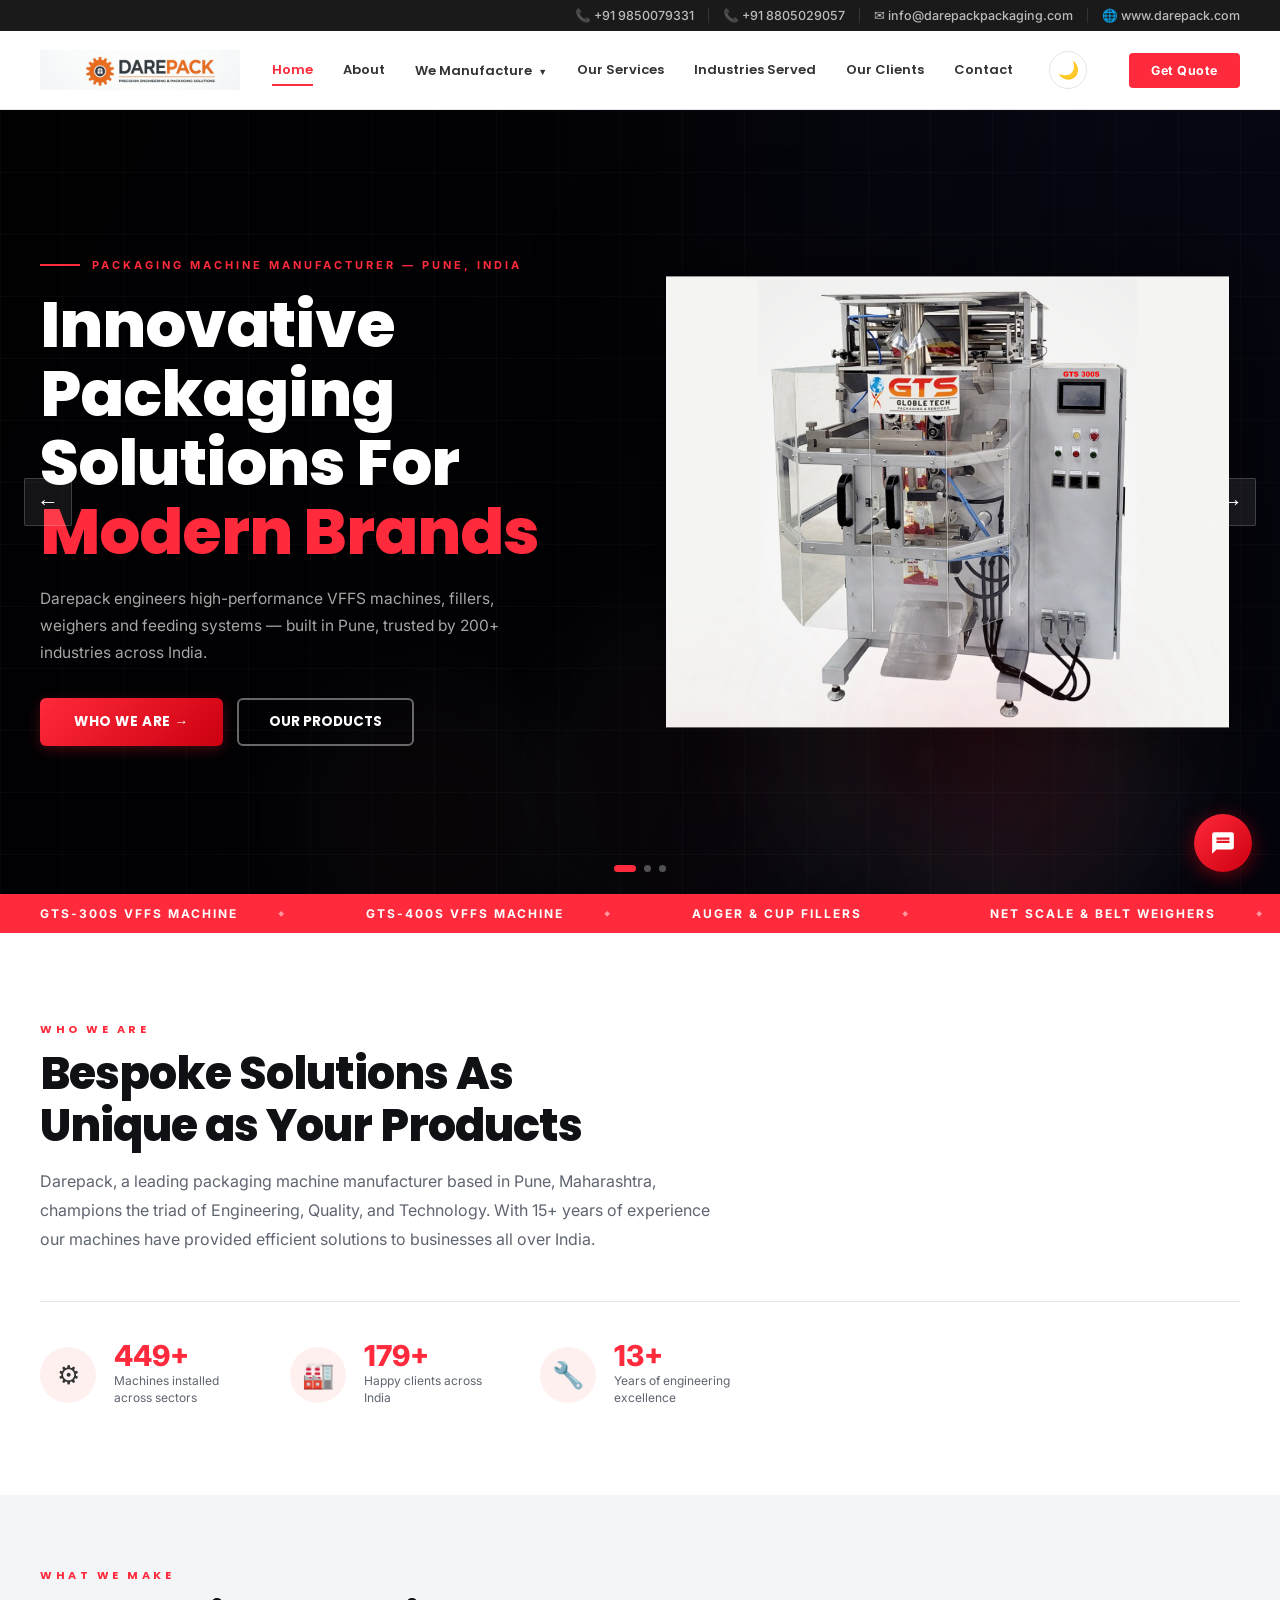
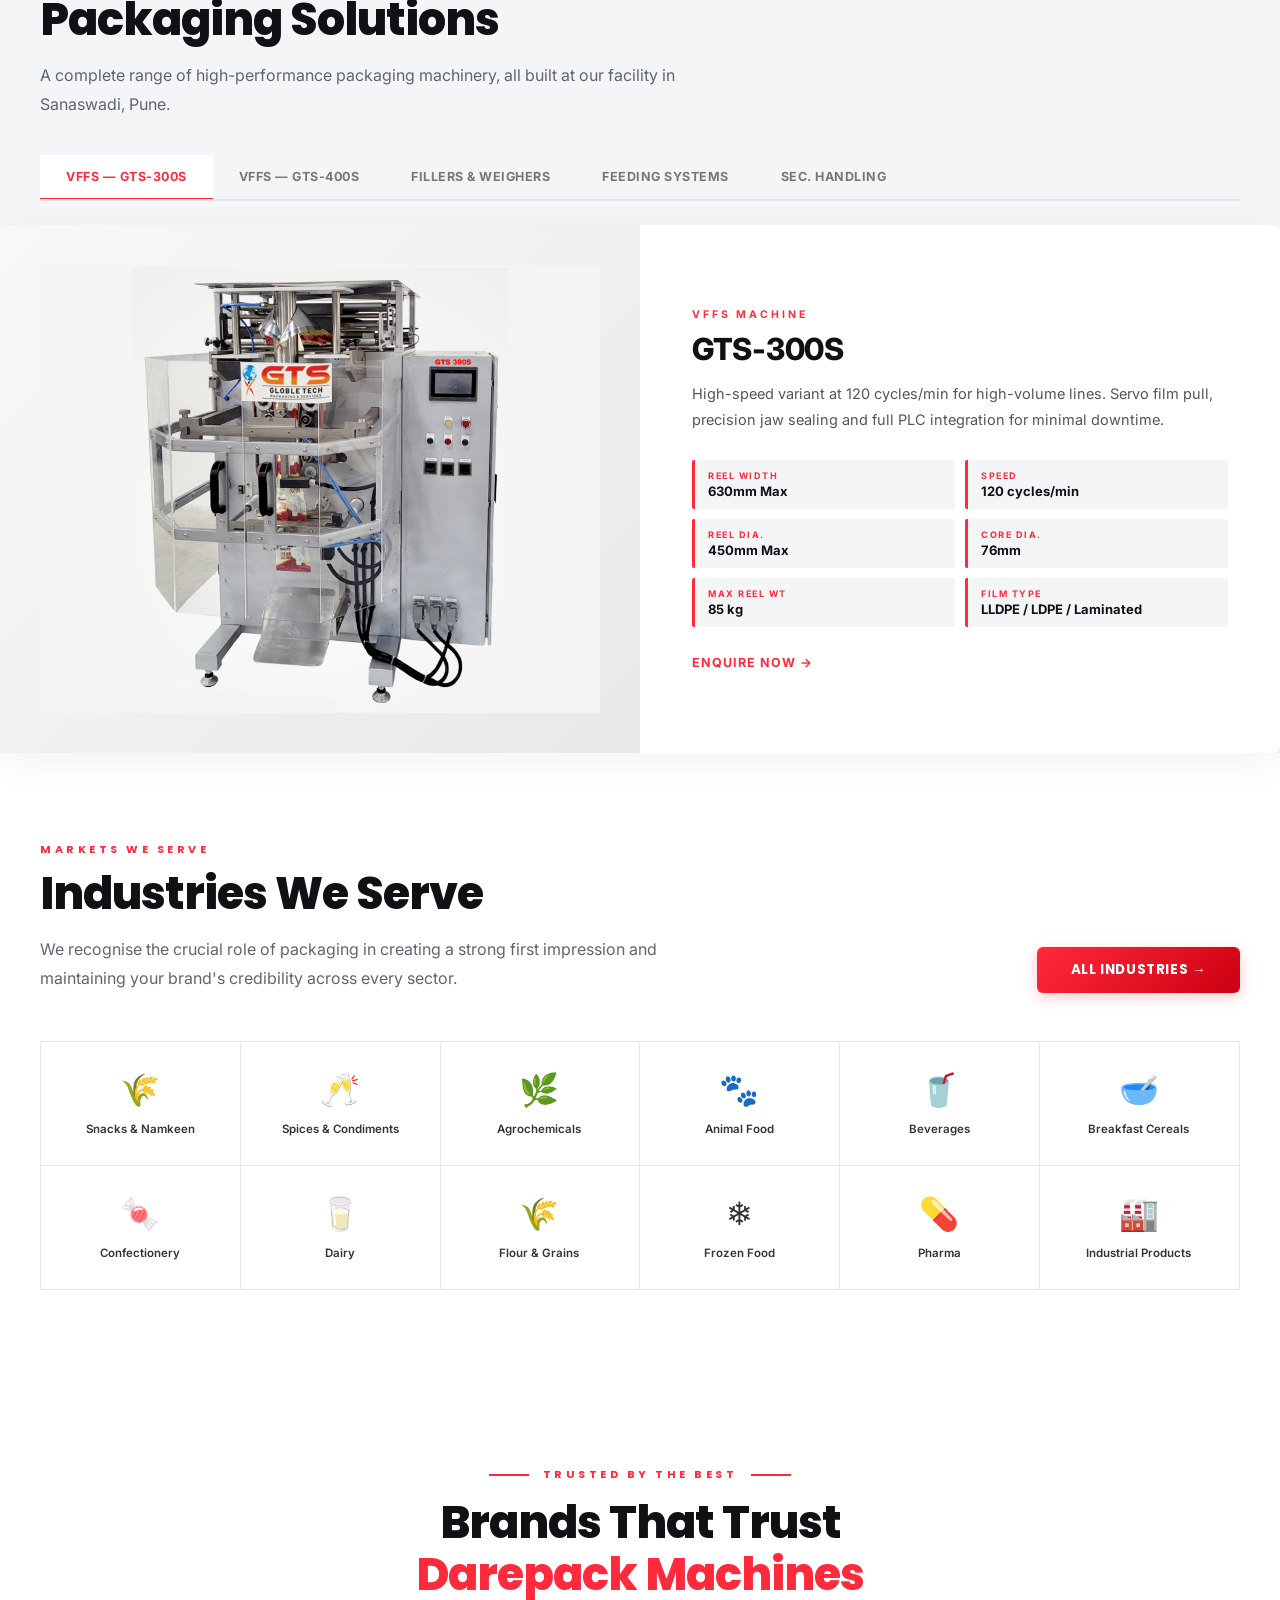
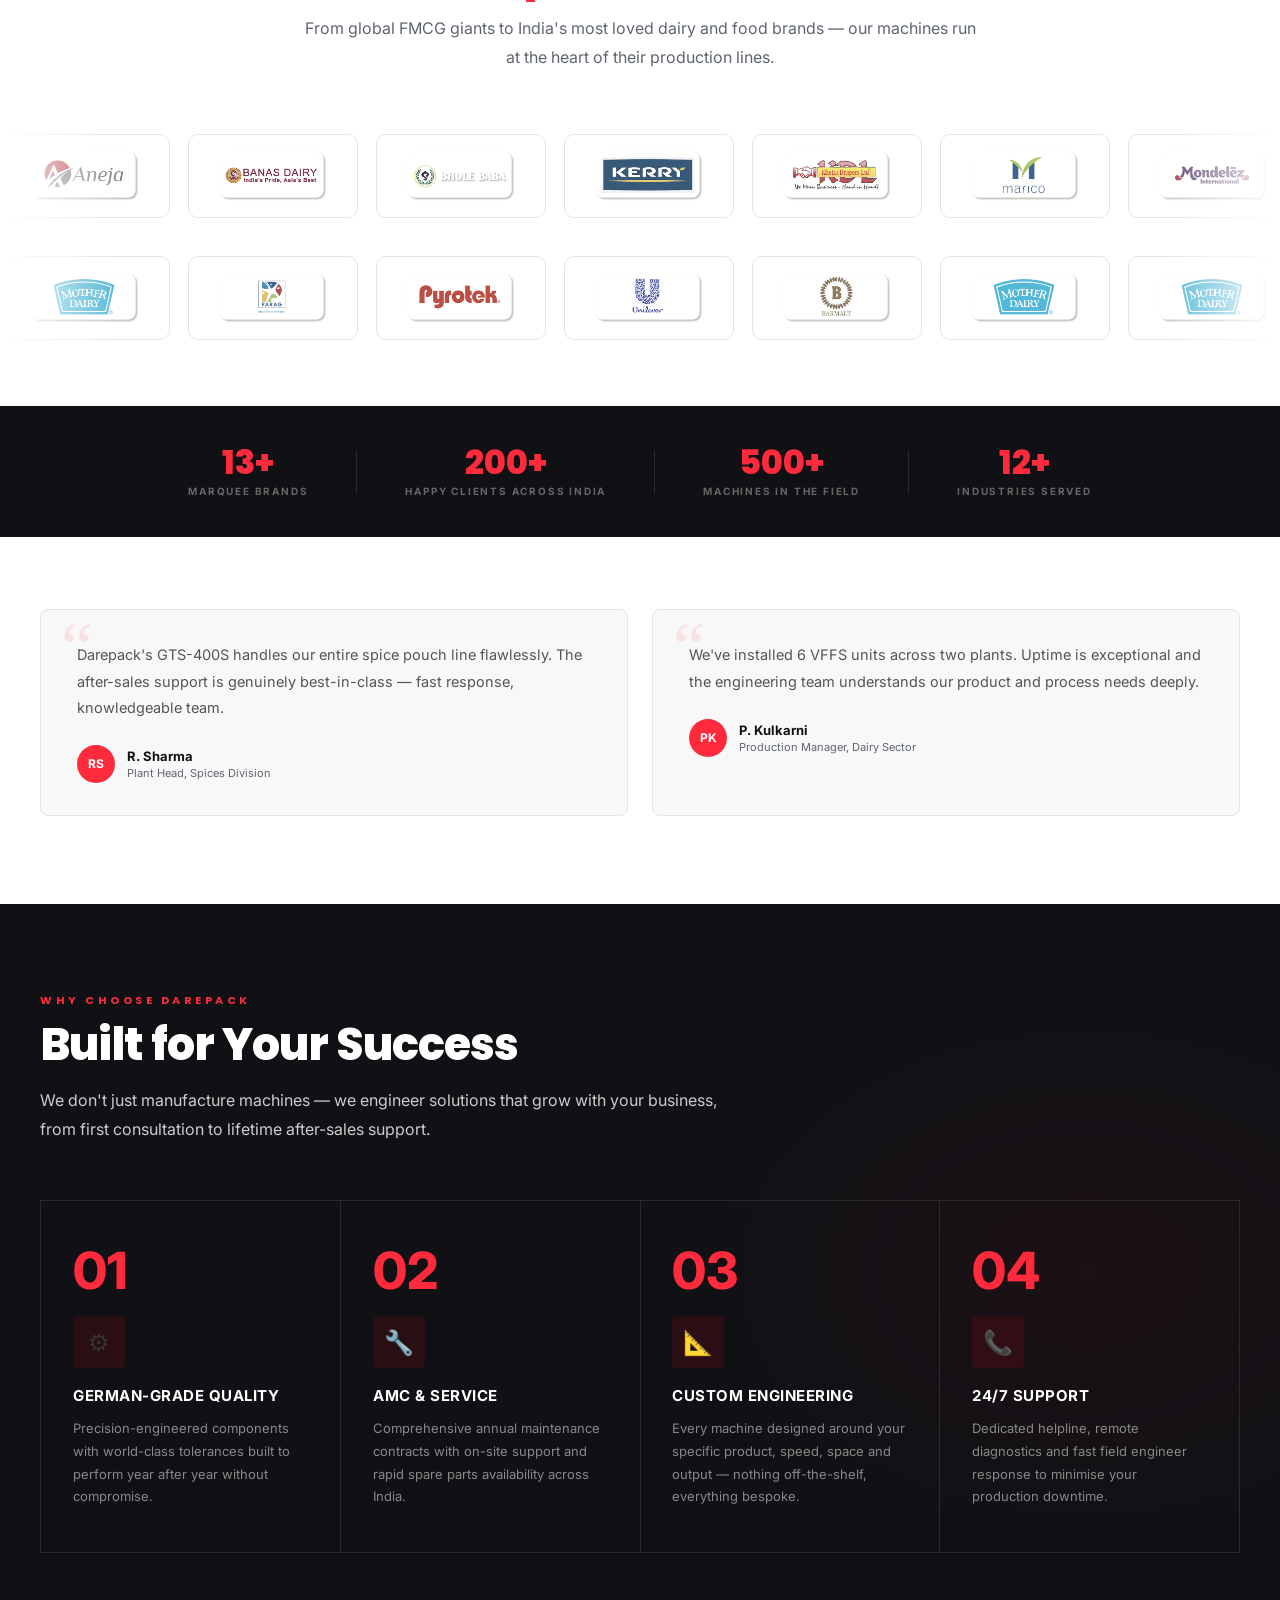
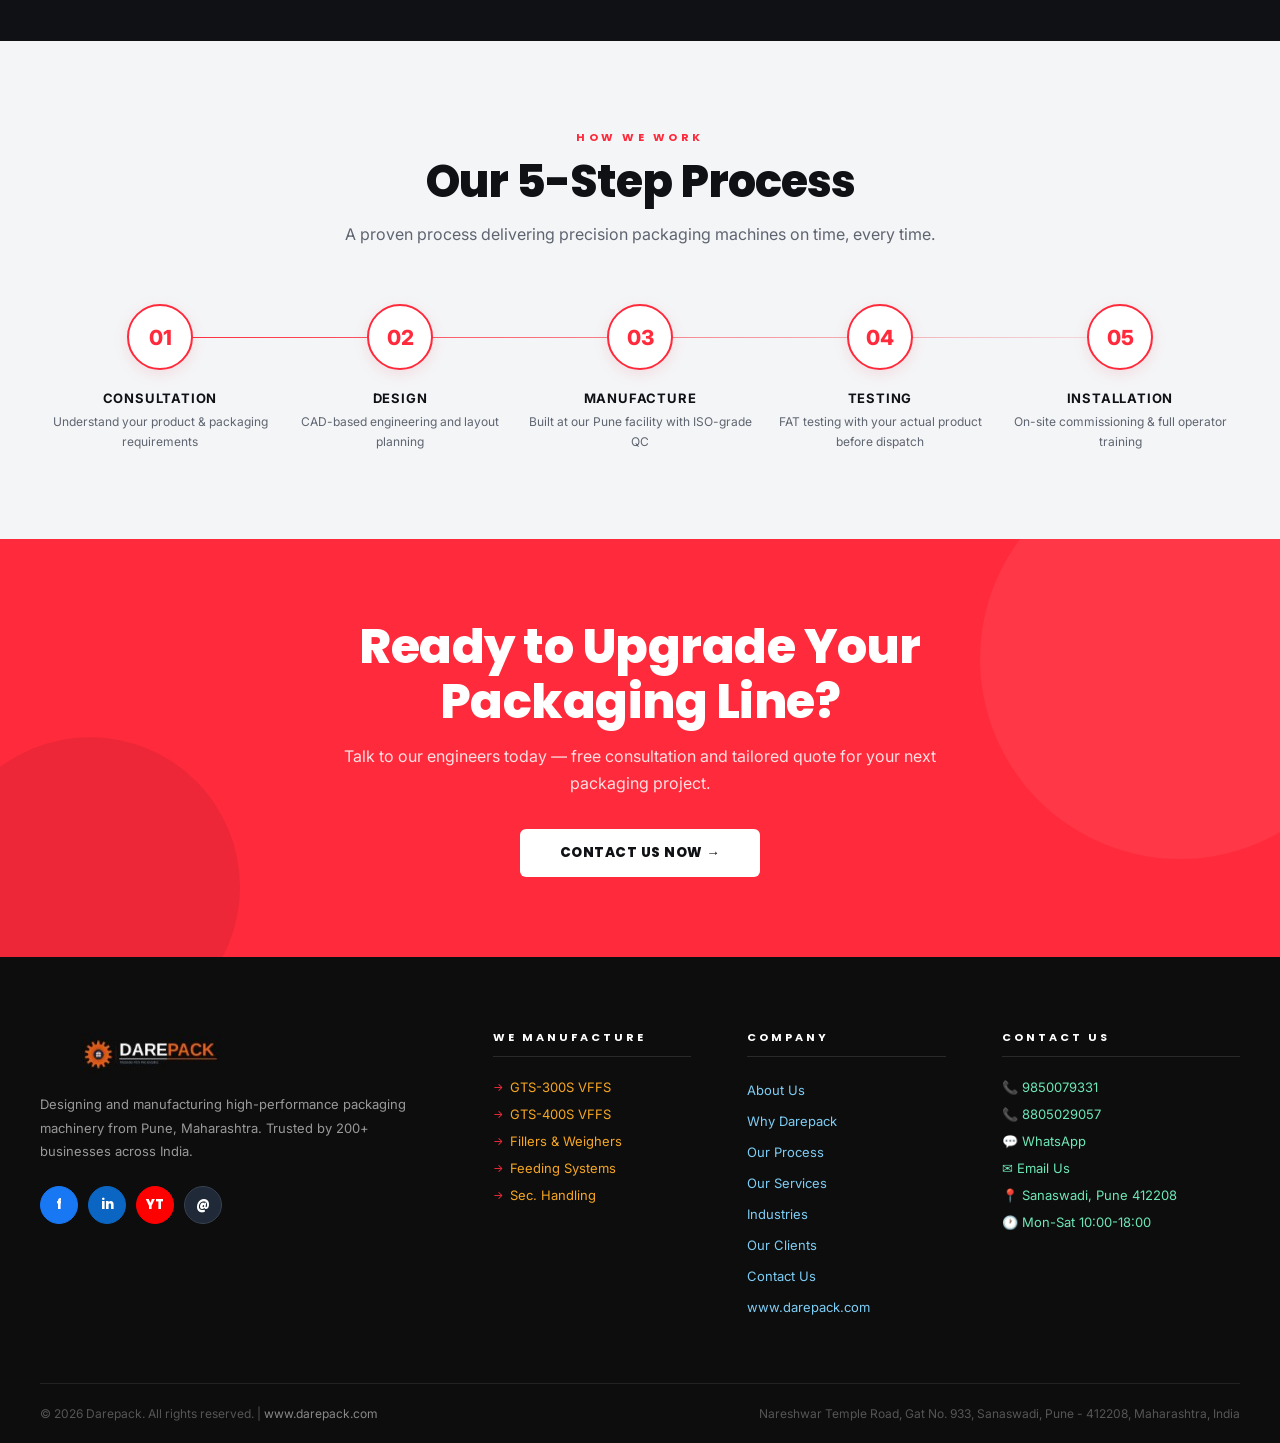
<file: index.html>
<!DOCTYPE html>
<html lang="en">
<head>
<meta charset="UTF-8"/>
<meta name="viewport" content="width=device-width,initial-scale=1"/>
<title>Darepack — Packaging Machine Manufacturer, Pune</title>
<meta name="description" content="Darepack manufactures VFFS machines, fillers, weighers and feeding systems in Pune. Trusted by 200+ industries across India."/>
<link rel="icon" href="favicon.ico" type="image/x-icon"/>
<link rel="stylesheet" href="css/style.css"/>
<link rel="stylesheet" href="css/navdrop.css"/>
<style>
#dp-fab{position:fixed;bottom:28px;right:28px;width:58px;height:58px;background:linear-gradient(135deg,#ff2a3b,#cc0010);border-radius:50%;border:none;cursor:pointer;z-index:99999;display:flex;align-items:center;justify-content:center;box-shadow:0 4px 20px rgba(227,6,19,.45);transition:transform .2s;}
#dp-fab:hover{transform:scale(1.1);}
#dp-fab svg{width:26px;height:26px;fill:#fff;transition:transform .3s;}
#dp-fab.open svg{transform:rotate(45deg);}
#dp-box{position:fixed;bottom:98px;right:28px;width:370px;background:#fff;border-radius:12px;z-index:99998;display:flex;flex-direction:column;overflow:hidden;box-shadow:0 16px 48px rgba(0,0,0,.18);border:1px solid rgba(227,6,19,.12);transform:scale(0.92) translateY(16px);transform-origin:bottom right;opacity:0;pointer-events:none;transition:opacity .25s,transform .25s;font-family:'Inter','Poppins',sans-serif;max-height:560px;}
#dp-box.show{opacity:1;pointer-events:all;transform:scale(1) translateY(0);}
.dp-head{background:linear-gradient(135deg,#ff2a3b,#cc0010);padding:16px 18px;display:flex;align-items:center;gap:12px;flex-shrink:0;}
.dp-head-ico{width:40px;height:40px;border-radius:50%;background:rgba(255,255,255,.2);border:2px solid rgba(255,255,255,.3);display:flex;align-items:center;justify-content:center;font-size:18px;flex-shrink:0;}
.dp-head-info{flex:1;}
.dp-head-name{font-size:14px;font-weight:700;color:#fff;}
.dp-head-status{font-size:11px;color:rgba(255,255,255,.8);display:flex;align-items:center;gap:5px;margin-top:2px;}
.dp-head-status::before{content:'';width:7px;height:7px;background:#4ade80;border-radius:50%;display:inline-block;}
.dp-x{background:none;border:none;cursor:pointer;color:rgba(255,255,255,.7);font-size:22px;line-height:1;padding:0 4px;}
.dp-x:hover{color:#fff;}
.dp-msgs{flex:1;overflow-y:auto;padding:16px;display:flex;flex-direction:column;gap:12px;min-height:0;scroll-behavior:smooth;}
.dp-msgs::-webkit-scrollbar{width:3px;}
.dp-msgs::-webkit-scrollbar-thumb{background:#ff2a3b;border-radius:2px;}
.dp-row{display:flex;gap:8px;align-items:flex-end;max-width:100%;}
.dp-row.dp-u{flex-direction:row-reverse;}
.dp-av{width:28px;height:28px;border-radius:50%;flex-shrink:0;background:#fff0f0;border:1px solid rgba(227,6,19,.2);display:flex;align-items:center;justify-content:center;font-size:12px;font-weight:700;color:#cc0010;}
.dp-bbl{padding:10px 14px;font-size:13.5px;line-height:1.6;max-width:80%;border-radius:18px;word-break:break-word;}
.dp-row.dp-b .dp-bbl{background:#f4f5f7;color:#222;border-radius:4px 18px 18px 18px;}
.dp-row.dp-u .dp-bbl{background:linear-gradient(135deg,#ff2a3b,#cc0010);color:#fff;border-radius:18px 4px 18px 18px;}
.dp-time{font-size:10px;color:#aaa;margin-top:3px;text-align:right;}
.dp-row.dp-b .dp-time{text-align:left;margin-left:36px;}
.dp-typing{display:flex;gap:5px;align-items:center;padding:6px 2px;}
.dp-typing span{width:7px;height:7px;background:#ccc;border-radius:50%;animation:dp-pulse 1.3s ease-in-out infinite;}
.dp-typing span:nth-child(2){animation-delay:.18s;}
.dp-typing span:nth-child(3){animation-delay:.36s;}
@keyframes dp-pulse{0%,80%,100%{opacity:.25;transform:scale(.8);}40%{opacity:1;transform:scale(1);}}
.dp-chips{padding:6px 16px 12px;display:flex;gap:7px;flex-wrap:wrap;flex-shrink:0;}
.dp-chip{font-size:11.5px;padding:6px 13px;border-radius:20px;border:1.5px solid #e0e0e0;background:#fff;color:#555;cursor:pointer;transition:all .18s;white-space:nowrap;font-weight:500;}
.dp-chip:hover{background:#fff0f0;border-color:#ff2a3b;color:#cc0010;}
.dp-foot{padding:10px 12px;border-top:1px solid #eee;display:flex;gap:8px;align-items:flex-end;flex-shrink:0;}
#dp-inp{flex:1;border:1.5px solid #e0e0e0;border-radius:8px;padding:9px 13px;font-size:13.5px;resize:none;outline:none;background:#fff;color:#333;min-height:38px;max-height:90px;line-height:1.45;transition:border-color .2s;}
#dp-inp:focus{border-color:#ff2a3b;}
#dp-inp::placeholder{color:#bbb;}
#dp-go{width:38px;height:38px;border-radius:50%;flex-shrink:0;border:none;background:linear-gradient(135deg,#ff2a3b,#cc0010);cursor:pointer;display:flex;align-items:center;justify-content:center;transition:all .2s;}
#dp-go:hover{transform:scale(1.08);}
#dp-go:disabled{background:#ddd;cursor:not-allowed;}
#dp-go svg{width:16px;height:16px;fill:#fff;}
#dp-go:disabled svg{fill:#aaa;}
.dp-powered{text-align:center;font-size:10px;color:#bbb;padding:6px 0 8px;flex-shrink:0;}
@media(max-width:430px){#dp-box{width:calc(100vw - 20px);right:10px;bottom:86px;}#dp-fab{right:14px;bottom:16px;}}
</style>
</head>
<body>

<div class="topbar"><div class="topbar-inner">
  <a href="tel:9850079331">&#128222; +91 9850079331</a>
  <a href="tel:8805029057">&#128222; +91 8805029057</a>
  <a href="mailto:info@darepackpackaging.com">&#9993; info@darepackpackaging.com</a>
  <a href="https://www.darepack.com" target="_blank">&#127760; www.darepack.com</a>
</div></div>

<nav class="nav" id="main-nav">
  <div class="nav-inner">
    <a href="index.html" class="nav-logo"><img class="js-logo" src="images/logo(1).png" alt="Darepack"/></a>
    <div class="nav-links">
      <a href="index.html" class="nav-link active">Home</a>
      <a href="about.html" class="nav-link">About</a>
      <div class="nav-item">
        <a href="products.html" class="nav-link">We Manufacture <span class="nav-arrow">&#9660;</span></a>
        <div class="nav-dropdown">
          <a href="products.html#vffs" class="nav-dd-item"><span class="nav-dd-icon">&#9881;</span><span class="nav-dd-label">VFFS Machines<span class="nav-dd-sub">GTS-300S / GTS-400S</span></span></a>
          <a href="products.html#fillers" class="nav-dd-item"><span class="nav-dd-icon">&#9878;</span><span class="nav-dd-label">Fillers &amp; Weighers<span class="nav-dd-sub">Auger, Cup, Net, Belt, Check</span></span></a>
          <a href="products.html#feeding" class="nav-dd-item"><span class="nav-dd-icon">&#128260;</span><span class="nav-dd-label">Feeding Systems<span class="nav-dd-sub">Belt, Z-Type, Screw, Vibratory</span></span></a>
          <a href="products.html#handling" class="nav-dd-item"><span class="nav-dd-icon">&#127981;</span><span class="nav-dd-label">Sec. Product Handling<span class="nav-dd-sub">Turn Table, Rotary, Takeaway</span></span></a>
        </div>
      </div>
      <a href="services.html" class="nav-link">Our Services</a>
      <a href="industries.html" class="nav-link">Industries Served</a>
      <a href="index.html#clients" class="nav-link">Our Clients</a>
      <a href="contact.html" class="nav-link">Contact</a>
    </div>
    <div class="nav-right">
      <button class="theme-toggle" id="theme-toggle" title="Toggle Dark Mode">🌙</button>
      <a href="contact.html" class="nav-cta">Get Quote</a>
    </div>
  </div>
</nav>

<section class="hero">
  <div class="slide active">
    <div class="slide-bg sbg1"></div><div class="slide-overlay"></div><div class="slide-grid"></div>
    <div class="slide-machine"><img src="images/gts300s.png" alt="GTS-300S"/></div>
    <div class="slide-content"><div class="slide-text">
      <div class="slide-eyebrow"><div class="eyebrow-line"></div><span class="eyebrow-txt">Packaging Machine Manufacturer — Pune, India</span></div>
      <h2>Innovative Packaging<br/>Solutions For<br/><em>Modern Brands</em></h2>
      <p class="slide-sub">Darepack engineers high-performance VFFS machines, fillers, weighers and feeding systems — built in Pune, trusted by 200+ industries across India.</p>
      <div class="slide-btns"><a href="about.html" class="btn-red">Who We Are &#8594;</a><a href="products.html" class="btn-ghost">Our Products</a></div>
    </div></div>
  </div>
  <div class="slide">
    <div class="slide-bg sbg2"></div><div class="slide-overlay"></div><div class="slide-grid"></div>
    <div class="slide-machine"><img src="images/gts400s.png" alt="GTS-400S"/></div>
    <div class="slide-content"><div class="slide-text">
      <div class="slide-eyebrow"><div class="eyebrow-line"></div><span class="eyebrow-txt">VFFS Packaging Machines</span></div>
      <h2>Enhanced<br/><em>Packaging Solutions</em><br/>At Every Scale</h2>
      <p class="slide-sub">From GTS-300S to GTS-400S — high-speed VFFS machines with Schneider &amp; Siemens controls and custom engineering for your production line.</p>
      <div class="slide-btns"><a href="products.html" class="btn-red">Packaging Solutions &#8594;</a><a href="contact.html" class="btn-ghost">Request Demo</a></div>
    </div></div>
  </div>
  <div class="slide">
    <div class="slide-bg sbg3"></div><div class="slide-overlay"></div><div class="slide-grid"></div>
    <div class="slide-machine"><img src="images/stand-alon-scale.png" alt="Stand Alone Scale"/></div>
    <div class="slide-content"><div class="slide-text">
      <div class="slide-eyebrow"><div class="eyebrow-line"></div><span class="eyebrow-txt">Complete Packaging Lines</span></div>
      <h2>Engineered For<br/>A World Of<br/><em>Applications</em></h2>
      <p class="slide-sub">End-to-end packaging solutions: fillers, weighers, feeding systems and secondary handling — all custom-built for your product in Pune.</p>
      <div class="slide-btns"><a href="industries.html" class="btn-red">Markets We Serve &#8594;</a><a href="contact.html" class="btn-ghost">Get a Quote</a></div>
    </div></div>
  </div>
  <button class="s-arrow s-prev">&#8592;</button>
  <button class="s-arrow s-next">&#8594;</button>
  <div class="s-dots"><div class="sdot on"></div><div class="sdot"></div><div class="sdot"></div></div>
</section>

<div class="marquee"><div class="mq-track">
  <span class="mq-item">GTS-300S VFFS Machine</span><span class="mq-item">GTS-400S VFFS Machine</span>
  <span class="mq-item">Auger &amp; Cup Fillers</span><span class="mq-item">Net Scale &amp; Belt Weighers</span>
  <span class="mq-item">Belt &amp; Z-Type Conveyors</span><span class="mq-item">Rotary &amp; Takeaway Tables</span>
  <span class="mq-item">GTS-300S VFFS Machine</span><span class="mq-item">GTS-400S VFFS Machine</span>
  <span class="mq-item">Auger &amp; Cup Fillers</span><span class="mq-item">Net Scale &amp; Belt Weighers</span>
  <span class="mq-item">Belt &amp; Z-Type Conveyors</span><span class="mq-item">Rotary &amp; Takeaway Tables</span>
</div></div>

<section class="sec" id="about">
  <div class="sec-wrap">
    <div class="rv">
      <div class="sec-label">Who We Are</div>
      <h2 class="sec-h2">Bespoke Solutions As<br/>Unique as Your Products</h2>
      <p class="sec-p">Darepack, a leading packaging machine manufacturer based in Pune, Maharashtra, champions the triad of Engineering, Quality, and Technology. With 15+ years of experience our machines have provided efficient solutions to businesses all over India.</p>
    </div>
    <div class="about-stats rv">
      <div class="astat"><div class="astat-ico">&#9881;</div><div><div class="astat-num">500+</div><div class="astat-lbl">Machines installed across sectors</div></div></div>
      <div class="astat"><div class="astat-ico">&#127981;</div><div><div class="astat-num">200+</div><div class="astat-lbl">Happy clients across India</div></div></div>
      <div class="astat"><div class="astat-ico">&#128295;</div><div><div class="astat-num">15+</div><div class="astat-lbl">Years of engineering excellence</div></div></div>
    </div>
  </div>
</section>

<section class="sec solutions-sec" id="solutions" style="padding-top:72px;padding-bottom:0">
  <div class="sec-wrap">
    <div class="rv" style="margin-bottom:36px">
      <div class="sec-label">What We Make</div>
      <h2 class="sec-h2">Packaging Solutions</h2>
      <p class="sec-p">A complete range of high-performance packaging machinery, all built at our facility in Sanaswadi, Pune.</p>
    </div>
    <div class="sol-tabs rv">
      <div class="sol-tab on" onclick="solTab(0,this)">VFFS — GTS-300S</div>
      <div class="sol-tab" onclick="solTab(1,this)">VFFS — GTS-400S</div>
      <div class="sol-tab" onclick="solTab(2,this)">Fillers &amp; Weighers</div>
      <div class="sol-tab" onclick="solTab(3,this)">Feeding Systems</div>
      <div class="sol-tab" onclick="solTab(4,this)">Sec. Handling</div>
    </div>
  </div>
  <div class="sol-panel on">
    <div class="sol-img"><img src="images/gts300s.png" alt="gts-300s"/></div>
    <div class="sol-body"><div class="sol-cat">VFFS Machine</div><div class="sol-name">GTS-300S</div><p class="sol-desc">High-speed variant at 120 cycles/min for high-volume lines. Servo film pull, precision jaw sealing and full PLC integration for minimal downtime.</p><div class="sol-specs"><div class="sspec"><div class="sspec-k">Reel Width</div><div class="sspec-v">630mm Max</div></div><div class="sspec"><div class="sspec-k">Speed</div><div class="sspec-v">120 cycles/min</div></div><div class="sspec"><div class="sspec-k">Reel Dia.</div><div class="sspec-v">450mm Max</div></div><div class="sspec"><div class="sspec-k">Core Dia.</div><div class="sspec-v">76mm</div></div><div class="sspec"><div class="sspec-k">Max Reel Wt</div><div class="sspec-v">85 kg</div></div><div class="sspec"><div class="sspec-k">Film Type</div><div class="sspec-v">LLDPE / LDPE / Laminated</div></div></div><a href="contact.html" class="sol-cta">Enquire Now &#8594;</a></div>
  </div>
  <div class="sol-panel">
    <div class="sol-img"><img src="images/gts400s.png" alt="GTS-400S"/></div>
    <div class="sol-body"><div class="sol-cat">VFFS Machine</div><div class="sol-name">GTS-400S</div><p class="sol-desc">830mm wide-format at 100 cycles/min. Perfect for high-volume wide-bag production in spices, grains, pulses and snacks.</p><div class="sol-specs"><div class="sspec"><div class="sspec-k">Reel Width</div><div class="sspec-v">830mm Max</div></div><div class="sspec"><div class="sspec-k">Speed</div><div class="sspec-v">100 cycles/min</div></div><div class="sspec"><div class="sspec-k">Reel Dia.</div><div class="sspec-v">500mm Max</div></div><div class="sspec"><div class="sspec-k">Core Dia.</div><div class="sspec-v">76mm</div></div><div class="sspec"><div class="sspec-k">Max Reel Wt</div><div class="sspec-v">85 kg</div></div><div class="sspec"><div class="sspec-k">Film Type</div><div class="sspec-v">LLDPE / LDPE / Laminated</div></div></div><a href="contact.html" class="sol-cta">Enquire Now &#8594;</a></div>
  </div>
  <div class="sol-panel">
    <div class="sol-img"><img src="images/auger-filler.png" alt="Fillers"/></div>
    <div class="sol-body"><div class="sol-cat">Filling Systems</div><div class="sol-name">Fillers &amp; Weighers</div><p class="sol-desc">Auger fillers, cup fillers, multi head weighers, linear weighers, belt weighers, check weighers and net scale systems — each tailored to your product for precise, efficient filling.</p><div class="sol-specs"><div class="sspec"><div class="sspec-k">Types</div><div class="sspec-v">Auger, Cup, Multi Head</div></div><div class="sspec"><div class="sspec-k">Also</div><div class="sspec-v">Check, Belt, Net Scale</div></div><div class="sspec"><div class="sspec-k">Material</div><div class="sspec-v">SS 304 Stainless Steel</div></div><div class="sspec"><div class="sspec-k">Controls</div><div class="sspec-v">Schneider / Siemens</div></div></div><a href="contact.html" class="sol-cta">Enquire Now &#8594;</a></div>
  </div>
  <div class="sol-panel">
    <div class="sol-img"><img src="images/feeding_ztype_conveyor.png" alt="Feeding"/></div>
    <div class="sol-body"><div class="sol-cat">Feeding Systems</div><div class="sol-name">Feeding Systems</div><p class="sol-desc">Belt, Z-type, screw conveyors and vibratory tray feeders — all SS 304 with VFD-controlled motors for adjustable speed and smooth product transfer.</p><div class="sol-specs"><div class="sspec"><div class="sspec-k">Types</div><div class="sspec-v">Belt, Z-Type, Screw</div></div><div class="sspec"><div class="sspec-k">Also</div><div class="sspec-v">Vibratory Tray Feeder</div></div><div class="sspec"><div class="sspec-k">Material</div><div class="sspec-v">SS 304 / MS</div></div><div class="sspec"><div class="sspec-k">Drive</div><div class="sspec-v">Motor / VFD</div></div></div><a href="contact.html" class="sol-cta">Enquire Now &#8594;</a></div>
  </div>
  <div class="sol-panel">
    <div class="sol-img"><img src="images/turn-rotary-table1.jpg" alt="Handling"/></div>
    <div class="sol-body"><div class="sol-cat">Secondary Handling</div><div class="sol-name">Sec. Product Handling</div><p class="sol-desc">Turn tables, rotary tables and takeaway conveyors — designed to integrate seamlessly with your primary packaging line for smooth, continuous operation.</p><div class="sol-specs"><div class="sspec"><div class="sspec-k">Types</div><div class="sspec-v">Turn &amp; Rotary Table</div></div><div class="sspec"><div class="sspec-k">Also</div><div class="sspec-v">Takeaway Conveyor</div></div><div class="sspec"><div class="sspec-k">Build</div><div class="sspec-v">SS 304 Stainless Steel</div></div><div class="sspec"><div class="sspec-k">Drive</div><div class="sspec-v">Motor Driven</div></div></div><a href="contact.html" class="sol-cta">Enquire Now &#8594;</a></div>
  </div>
</section>

<!-- OUR SERVICES SECTION REMOVED — now a dedicated page at services.html -->

<section class="sec" id="industries">
  <div class="sec-wrap">
    <div class="rv" style="display:flex;justify-content:space-between;align-items:flex-end;flex-wrap:wrap;gap:20px">
      <div><div class="sec-label">Markets We Serve</div><h2 class="sec-h2">Industries We Serve</h2><p class="sec-p">We recognise the crucial role of packaging in creating a strong first impression and maintaining your brand's credibility across every sector.</p></div>
      <a href="industries.html" class="btn-red" style="flex-shrink:0">All Industries &#8594;</a>
    </div>
    <div class="ind-grid rv">
      <div class="ind-card"><div class="ind-icon">&#127806;</div><div class="ind-name">Snacks &amp; Namkeen</div></div>
      <div class="ind-card"><div class="ind-icon">&#129346;</div><div class="ind-name">Spices &amp; Condiments</div></div>
      <div class="ind-card"><div class="ind-icon">&#127807;</div><div class="ind-name">Agrochemicals</div></div>
      <div class="ind-card"><div class="ind-icon">&#128062;</div><div class="ind-name">Animal Food</div></div>
      <div class="ind-card"><div class="ind-icon">&#129380;</div><div class="ind-name">Beverages</div></div>
      <div class="ind-card"><div class="ind-icon">&#129379;</div><div class="ind-name">Breakfast Cereals</div></div>
      <div class="ind-card"><div class="ind-icon">&#127852;</div><div class="ind-name">Confectionery</div></div>
      <div class="ind-card"><div class="ind-icon">&#129371;</div><div class="ind-name">Dairy</div></div>
      <div class="ind-card"><div class="ind-icon">&#127806;</div><div class="ind-name">Flour &amp; Grains</div></div>
      <div class="ind-card"><div class="ind-icon">&#10052;</div><div class="ind-name">Frozen Food</div></div>
      <div class="ind-card"><div class="ind-icon">&#128138;</div><div class="ind-name">Pharma</div></div>
      <div class="ind-card"><div class="ind-icon">&#127981;</div><div class="ind-name">Industrial Products</div></div>
    </div>
  </div>
</section>

<section class="sec clients-sec" id="clients">
  <div class="sec-wrap">
    <div class="rv" style="text-align:center">
      <div class="clients-eyebrow">
        <div class="eyebrow-line" style="background:var(--red)"></div>
        <div class="sec-label" style="margin:0">Trusted By The Best</div>
        <div class="eyebrow-line" style="background:var(--red)"></div>
      </div>
      <h2 class="sec-h2" style="text-align:center;margin-top:14px">Brands That Trust<br/><em style="font-style:normal;color:var(--red)">Darepack Machines</em></h2>
      <p class="sec-p" style="text-align:center;margin:14px auto 0">From global FMCG giants to India's most loved dairy and food brands — our machines run at the heart of their production lines.</p>
    </div>
  </div>
  <div class="clients-marquee-wrap rv" style="margin-top:52px">
    <div class="clients-track clients-track-fwd">
      <div class="client-logo-card"><img src="images/clients/aneja.png" alt="Aneja"/></div>
      <div class="client-logo-card"><img src="images/clients/banas.png" alt="Banas Dairy"/></div>
      <div class="client-logo-card"><img src="images/clients/bhole.png" alt="Bhole Baba"/></div>
      <div class="client-logo-card"><img src="images/clients/kerry.png" alt="Kerry"/></div>
      <div class="client-logo-card"><img src="images/clients/khetia.png" alt="Khetia Drapers"/></div>
      <div class="client-logo-card"><img src="images/clients/marico.png" alt="Marico"/></div>
      <div class="client-logo-card"><img src="images/clients/mondelez.png" alt="Mondelez"/></div>
      <div class="client-logo-card"><img src="images/clients/aneja.png" alt="Aneja"/></div>
      <div class="client-logo-card"><img src="images/clients/banas.png" alt="Banas Dairy"/></div>
      <div class="client-logo-card"><img src="images/clients/bhole.png" alt="Bhole Baba"/></div>
      <div class="client-logo-card"><img src="images/clients/kerry.png" alt="Kerry"/></div>
      <div class="client-logo-card"><img src="images/clients/khetia.png" alt="Khetia Drapers"/></div>
      <div class="client-logo-card"><img src="images/clients/marico.png" alt="Marico"/></div>
      <div class="client-logo-card"><img src="images/clients/mondelez.png" alt="Mondelez"/></div>
    </div>
  </div>
  <div class="clients-marquee-wrap rv" style="margin-top:18px">
    <div class="clients-track clients-track-rev">
      <div class="client-logo-card"><img src="images/clients/parag.png" alt="Parag"/></div>
      <div class="client-logo-card"><img src="images/clients/pyrotek.png" alt="Pyrotek"/></div>
      <div class="client-logo-card"><img src="images/clients/unilever.png" alt="Unilever"/></div>
      <div class="client-logo-card"><img src="images/clients/barmalt.png" alt="Barmalt"/></div>
      <div class="client-logo-card"><img src="images/clients/motherdairy.png" alt="Mother Dairy"/></div>
      <div class="client-logo-card"><img src="images/clients/adama.png" alt="Adama"/></div>
      <div class="client-logo-card"><img src="images/clients/parag.png" alt="Parag"/></div>
      <div class="client-logo-card"><img src="images/clients/pyrotek.png" alt="Pyrotek"/></div>
      <div class="client-logo-card"><img src="images/clients/unilever.png" alt="Unilever"/></div>
      <div class="client-logo-card"><img src="images/clients/barmalt.png" alt="Barmalt"/></div>
      <div class="client-logo-card"><img src="images/clients/motherdairy.png" alt="Mother Dairy"/></div>
      <div class="client-logo-card"><img src="images/clients/adama.png" alt="Adama"/></div>
    </div>
  </div>
  <div class="clients-trust rv">
    <div class="sec-wrap">
      <div class="clients-trust-inner">
        <div class="ctrust-item"><span class="ctrust-num">13+</span><span class="ctrust-lbl">Marquee Brands</span></div>
        <div class="ctrust-div"></div>
        <div class="ctrust-item"><span class="ctrust-num">200+</span><span class="ctrust-lbl">Happy Clients Across India</span></div>
        <div class="ctrust-div"></div>
        <div class="ctrust-item"><span class="ctrust-num">500+</span><span class="ctrust-lbl">Machines In The Field</span></div>
        <div class="ctrust-div"></div>
        <div class="ctrust-item"><span class="ctrust-num">12+</span><span class="ctrust-lbl">Industries Served</span></div>
      </div>
    </div>
  </div>
  <div class="clients-quotes rv">
    <div class="sec-wrap">
      <div class="clients-quotes-grid">
        <div class="cquote-card">
          <div class="cquote-mark">&#8220;</div>
          <p class="cquote-text">Darepack's GTS-400S handles our entire spice pouch line flawlessly. The after-sales support is genuinely best-in-class — fast response, knowledgeable team.</p>
          <div class="cquote-author"><div class="cquote-av">RS</div><div><div class="cquote-name">R. Sharma</div><div class="cquote-co">Plant Head, Spices Division</div></div></div>
        </div>
        <div class="cquote-card">
          <div class="cquote-mark">&#8220;</div>
          <p class="cquote-text">We've installed 6 VFFS units across two plants. Uptime is exceptional and the engineering team understands our product and process needs deeply.</p>
          <div class="cquote-author"><div class="cquote-av">PK</div><div><div class="cquote-name">P. Kulkarni</div><div class="cquote-co">Production Manager, Dairy Sector</div></div></div>
        </div>
      </div>
    </div>
  </div>
</section>

<section class="sec why-sec" id="why">
  <div class="sec-wrap" style="position:relative;z-index:1">
    <div class="rv"><div class="sec-label">Why Choose Darepack</div><h2 class="sec-h2 wh">Built for Your Success</h2><p class="sec-p wh">We don't just manufacture machines — we engineer solutions that grow with your business, from first consultation to lifetime after-sales support.</p></div>
    <div class="why-grid rv">
      <div class="wcard"><div class="wcard-num">01</div><div class="wcard-ico">&#9881;</div><div class="wcard-title">German-Grade Quality</div><p class="wcard-desc">Precision-engineered components with world-class tolerances built to perform year after year without compromise.</p></div>
      <div class="wcard"><div class="wcard-num">02</div><div class="wcard-ico">&#128295;</div><div class="wcard-title">AMC &amp; Service</div><p class="wcard-desc">Comprehensive annual maintenance contracts with on-site support and rapid spare parts availability across India.</p></div>
      <div class="wcard"><div class="wcard-num">03</div><div class="wcard-ico">&#128208;</div><div class="wcard-title">Custom Engineering</div><p class="wcard-desc">Every machine designed around your specific product, speed, space and output — nothing off-the-shelf, everything bespoke.</p></div>
      <div class="wcard"><div class="wcard-num">04</div><div class="wcard-ico">&#128222;</div><div class="wcard-title">24/7 Support</div><p class="wcard-desc">Dedicated helpline, remote diagnostics and fast field engineer response to minimise your production downtime.</p></div>
    </div>
  </div>
</section>

<section class="sec process-sec" id="process">
  <div class="sec-wrap">
    <div class="rv" style="text-align:center"><div class="sec-label" style="justify-content:center;display:flex">How We Work</div><h2 class="sec-h2" style="text-align:center">Our 5-Step Process</h2><p class="sec-p" style="text-align:center;margin:12px auto">A proven process delivering precision packaging machines on time, every time.</p></div>
    <div class="proc-grid rv">
      <div class="pstep"><div class="pstep-num">01</div><div class="pstep-title">Consultation</div><p class="pstep-desc">Understand your product &amp; packaging requirements</p></div>
      <div class="pstep"><div class="pstep-num">02</div><div class="pstep-title">Design</div><p class="pstep-desc">CAD-based engineering and layout planning</p></div>
      <div class="pstep"><div class="pstep-num">03</div><div class="pstep-title">Manufacture</div><p class="pstep-desc">Built at our Pune facility with ISO-grade QC</p></div>
      <div class="pstep"><div class="pstep-num">04</div><div class="pstep-title">Testing</div><p class="pstep-desc">FAT testing with your actual product before dispatch</p></div>
      <div class="pstep"><div class="pstep-num">05</div><div class="pstep-title">Installation</div><p class="pstep-desc">On-site commissioning &amp; full operator training</p></div>
    </div>
  </div>
</section>

<section class="cta-band">
  <div class="cta-inner rv">
    <h2>Ready to Upgrade Your Packaging Line?</h2>
    <p>Talk to our engineers today — free consultation and tailored quote for your next packaging project.</p>
    <a href="contact.html" class="btn-white">Contact Us Now &#8594;</a>
  </div>
</section>

<footer>
  <div class="sec-wrap">
    <div class="foot-grid">
      <div><div class="foot-logo"><img class="js-foot-logo" src="images/logo.png" alt="Darepack"/></div><p class="foot-desc">Designing and manufacturing high-performance packaging machinery from Pune, Maharashtra. Trusted by 200+ businesses across India.</p><div class="foot-socials"><a class="foot-social facebook" href="https://www.facebook.com/share/1PURd4MZQA/" target="_blank" rel="noopener" aria-label="Darepack Facebook">f</a><a class="foot-social linkedin" href="https://www.linkedin.com/company/darepack-packaging-pvt-ltd/" target="_blank" rel="noopener" aria-label="Darepack LinkedIn">in</a><a class="foot-social youtube" href="https://youtube.com/@passion_for_packaging?si=6eo1_i-PIVCKonY7" target="_blank" rel="noopener" aria-label="Darepack YouTube">YT</a><a class="foot-social mail" href="mailto:info@darepackpackaging.com" aria-label="Email Darepack">@</a></div></div>
<div class="foot-col col-products">
  <h5>We Manufacture</h5>
  <ul>
    <li><a href="products.html">GTS-300S VFFS</a></li>
    <li><a href="products.html">GTS-400S VFFS</a></li>
    <li><a href="products.html">Fillers &amp; Weighers</a></li>
    <li><a href="products.html">Feeding Systems</a></li>
    <li><a href="products.html">Sec. Handling</a></li>
  </ul>
</div>      <div class="foot-col col-company"><h5>Company</h5><ul><li><a href="about.html">About Us</a></li><li><a href="index.html#why">Why Darepack</a></li><li><a href="index.html#process">Our Process</a></li><li><a href="services.html">Our Services</a></li><li><a href="industries.html">Industries</a></li><li><a href="#clients">Our Clients</a></li><li><a href="contact.html">Contact Us</a></li><li><a href="https://www.darepack.com" target="_blank">www.darepack.com</a></li></ul></div>
      <div class="foot-col col-contact"><h5>Contact Us</h5><ul><li><a href="tel:9850079331">&#128222; 9850079331</a></li><li><a href="tel:8805029057">&#128222; 8805029057</a></li><li><a href="https://wa.me/919850079331" target="_blank">&#128172; WhatsApp</a></li><li><a href="mailto:info@darepackpackaging.com">&#9993; Email Us</a></li><li><a href="contact.html">&#128205; Sanaswadi, Pune 412208</a></li><li><a href="contact.html">&#128336; Mon-Sat 10:00-18:00</a></li></ul></div>
    </div>
    <div class="foot-bottom"><p>&#169; 2026 Darepack. All rights reserved. | <a href="https://www.darepack.com" target="_blank">www.darepack.com</a></p><p>Nareshwar Temple Road, Gat No. 933, Sanaswadi, Pune - 412208, Maharashtra, India</p></div>
  </div>
</footer>

<button id="dp-fab" aria-label="Open chat"><svg viewBox="0 0 24 24"><path d="M20 2H4a2 2 0 00-2 2v18l4-4h14a2 2 0 002-2V4a2 2 0 00-2-2zm-2 10H6V10h12v2zm0-3H6V7h12v2z"/></svg></button>
<div id="dp-box" role="dialog">
  <div class="dp-head"><div class="dp-head-ico">&#129302;</div><div class="dp-head-info"><div class="dp-head-name">Darepack Assistant</div><div class="dp-head-status">Online - Ask me anything</div></div><button class="dp-x" id="dp-x">&#10005;</button></div>
  <div class="dp-msgs" id="dp-msgs"></div>
  <div class="dp-chips" id="dp-chips">
    <button class="dp-chip" data-q="What machines do you make?">Our machines</button>
    <button class="dp-chip" data-q="GTS-300S specs">GTS-300S specs</button>
    <button class="dp-chip" data-q="How do I get a price quote?">Get a quote</button>
    <button class="dp-chip" data-q="Which industries do you serve?">Industries</button>
    <button class="dp-chip" data-q="Where is Darepack located?">Location</button>
  </div>
  <div class="dp-foot"><textarea id="dp-inp" rows="1" placeholder="Ask about machines, pricing, specs..."></textarea><button id="dp-go"><svg viewBox="0 0 24 24"><path d="M2.01 21L23 12 2.01 3 2 10l15 2-15 2z"/></svg></button></div>
  <div class="dp-powered">Powered by Darepack AI</div>
</div>

<script src="js/images.js"></script>
<script src="js/main.js"></script>
<script src="js/darkmode.js"></script>
<script>
function solTab(n,el){document.querySelectorAll('.sol-tab').forEach(function(t){t.classList.remove('on');});document.querySelectorAll('.sol-panel').forEach(function(p){p.classList.remove('on');});el.classList.add('on');document.querySelectorAll('.sol-panel')[n].classList.add('on');}
window.addEventListener('scroll',function(){document.getElementById('main-nav').classList.toggle('shadow',window.scrollY>8);});
(function(){
  var FAQ=[
    {keys:['hello','hi','hey','namaste'],ans:'Hello! Welcome to Darepack.\n\nI can help with machine specs, pricing, industries and contact details.\n\nWhat can I help you with today?'},
    {keys:['machines','products','what do you make','range','vffs'],ans:'Darepack manufactures:\n\n1. GTS-300S VFFS - 120 cycles/min\n2. GTS-400S VFFS - 100 cycles/min wide\n3. Auger, Cup and Net Scale Fillers\n4. Belt, Z-Type and Screw Conveyors\n5. Vibratory Feeders\n6. Turn and Rotary Tables'},
    {keys:['gts300s','gts-300s','300s'],ans:'GTS-300S (High Speed):\n120 cycles/min\nReel: 630mm Max\nServo film pull + precision sealing\n\nCall: +91 9850079331'},
    {keys:['gts400s','gts-400s','400s'],ans:'GTS-400S (Wide + Fast):\n100 cycles/min\nReel: 830mm Max\nDia: 500mm\n\nCall: +91 9850079331'},
    {keys:['price','cost','quote','rate','how much'],ans:'Pricing depends on model and customisation.\n\nCall: +91 9850079331\nCall: +91 8805029057\nEmail: info@darepackpackaging.com\n\nWe respond within 24 hours!'},
    {keys:['location','address','where','pune','sanaswadi'],ans:'Nareshwar Temple Road, Gat No. 933\nSanaswadi, Pune - 412208\n\nMon-Sat 10:00 AM - 6:00 PM'},
    {keys:['contact','phone','call','whatsapp'],ans:'+91 9850079331\n+91 8805029057\nWhatsApp: +91 9850079331\ninfo@darepackpackaging.com'},
    {keys:['industry','industries','food','snacks','spices','pharma','dairy'],ans:'Darepack serves 12+ industries:\nSnacks | Spices | Agro | Animal Food\nBeverages | Cereals | Confectionery\nDairy | Flour | Frozen | Pharma | Industrial'},
    {keys:['clients','customers','brands'],ans:'Darepack is trusted by 13+ marquee brands including:\nMondelēz, Unilever, Marico, Kerry\nBanas Dairy, Mother Dairy, Parag\nPyrotek, Adama, Barmalt, Khetia and more!'},
    {keys:['amc','service','support','maintenance','refurb','spare','onsite','on site','on-site'],ans:'Our Services:\n\n1. VFFS Refurbishment — restore old machines\n2. Spare Parts — genuine parts, fast delivery\n3. On-Site Service — AMC, breakdown, training\n\nVisit: services.html\nCall: +91 9850079331'},
    {keys:['thank','thanks','great','awesome'],ans:'You are most welcome!\n\nCall: +91 9850079331'},
  ];
  var DEFAULT='Our team can help!\n\n+91 9850079331\ninfo@darepackpackaging.com';
  function findAns(q){var l=q.toLowerCase(),best=null,score=0;FAQ.forEach(function(f){var s=0;f.keys.forEach(function(k){if(l.indexOf(k)!==-1)s+=k.length;});if(s>score){score=s;best=f;}});return score>0?best.ans:DEFAULT;}
  var busy=false,opened=false;
  var fab=document.getElementById('dp-fab'),box=document.getElementById('dp-box'),xBtn=document.getElementById('dp-x');
  var msgs=document.getElementById('dp-msgs'),chips=document.getElementById('dp-chips');
  var inp=document.getElementById('dp-inp'),go=document.getElementById('dp-go');
  function tn(){return new Date().toLocaleTimeString('en-IN',{hour:'2-digit',minute:'2-digit'});}
  function addMsg(role,text){var row=document.createElement('div');row.className='dp-row '+(role==='user'?'dp-u':'dp-b');var safe=text.replace(/\n/g,'<br>');row.innerHTML=role==='bot'?'<div class="dp-av">D</div><div><div class="dp-bbl">'+safe+'</div><div class="dp-time">'+tn()+'</div></div>':'<div><div class="dp-bbl">'+safe+'</div><div class="dp-time">'+tn()+'</div></div>';msgs.appendChild(row);msgs.scrollTop=msgs.scrollHeight;}
  function showTyping(){var r=document.createElement('div');r.className='dp-row dp-b';r.id='dp-typing';r.innerHTML='<div class="dp-av">D</div><div class="dp-bbl"><div class="dp-typing"><span></span><span></span><span></span></div></div>';msgs.appendChild(r);msgs.scrollTop=msgs.scrollHeight;}
  function hideTyping(){var t=document.getElementById('dp-typing');if(t)t.remove();}
  fab.addEventListener('click',function(){var o=box.classList.contains('show');if(o){box.classList.remove('show');fab.classList.remove('open');}else{box.classList.add('show');fab.classList.add('open');if(!opened){addMsg('bot','Hello! Welcome to Darepack\n\nAsk me about our machines, prices or contact details!');opened=true;}setTimeout(function(){inp.focus();},300);}});
  xBtn.addEventListener('click',function(){box.classList.remove('show');fab.classList.remove('open');});
  chips.querySelectorAll('.dp-chip').forEach(function(btn){btn.addEventListener('click',function(){chips.style.display='none';inp.value=btn.dataset.q;send();});});
  function send(){var text=inp.value.trim();if(!text||busy)return;inp.value='';inp.style.height='auto';chips.style.display='none';addMsg('user',text);busy=true;go.disabled=true;showTyping();setTimeout(function(){hideTyping();addMsg('bot',findAns(text));busy=false;go.disabled=false;inp.focus();},600);}
  go.addEventListener('click',send);
  inp.addEventListener('keydown',function(e){if(e.key==='Enter'&&!e.shiftKey){e.preventDefault();send();}});
  inp.addEventListener('input',function(){inp.style.height='auto';inp.style.height=Math.min(inp.scrollHeight,90)+'px';});
})();
</script>
</body>
</html>
</file>
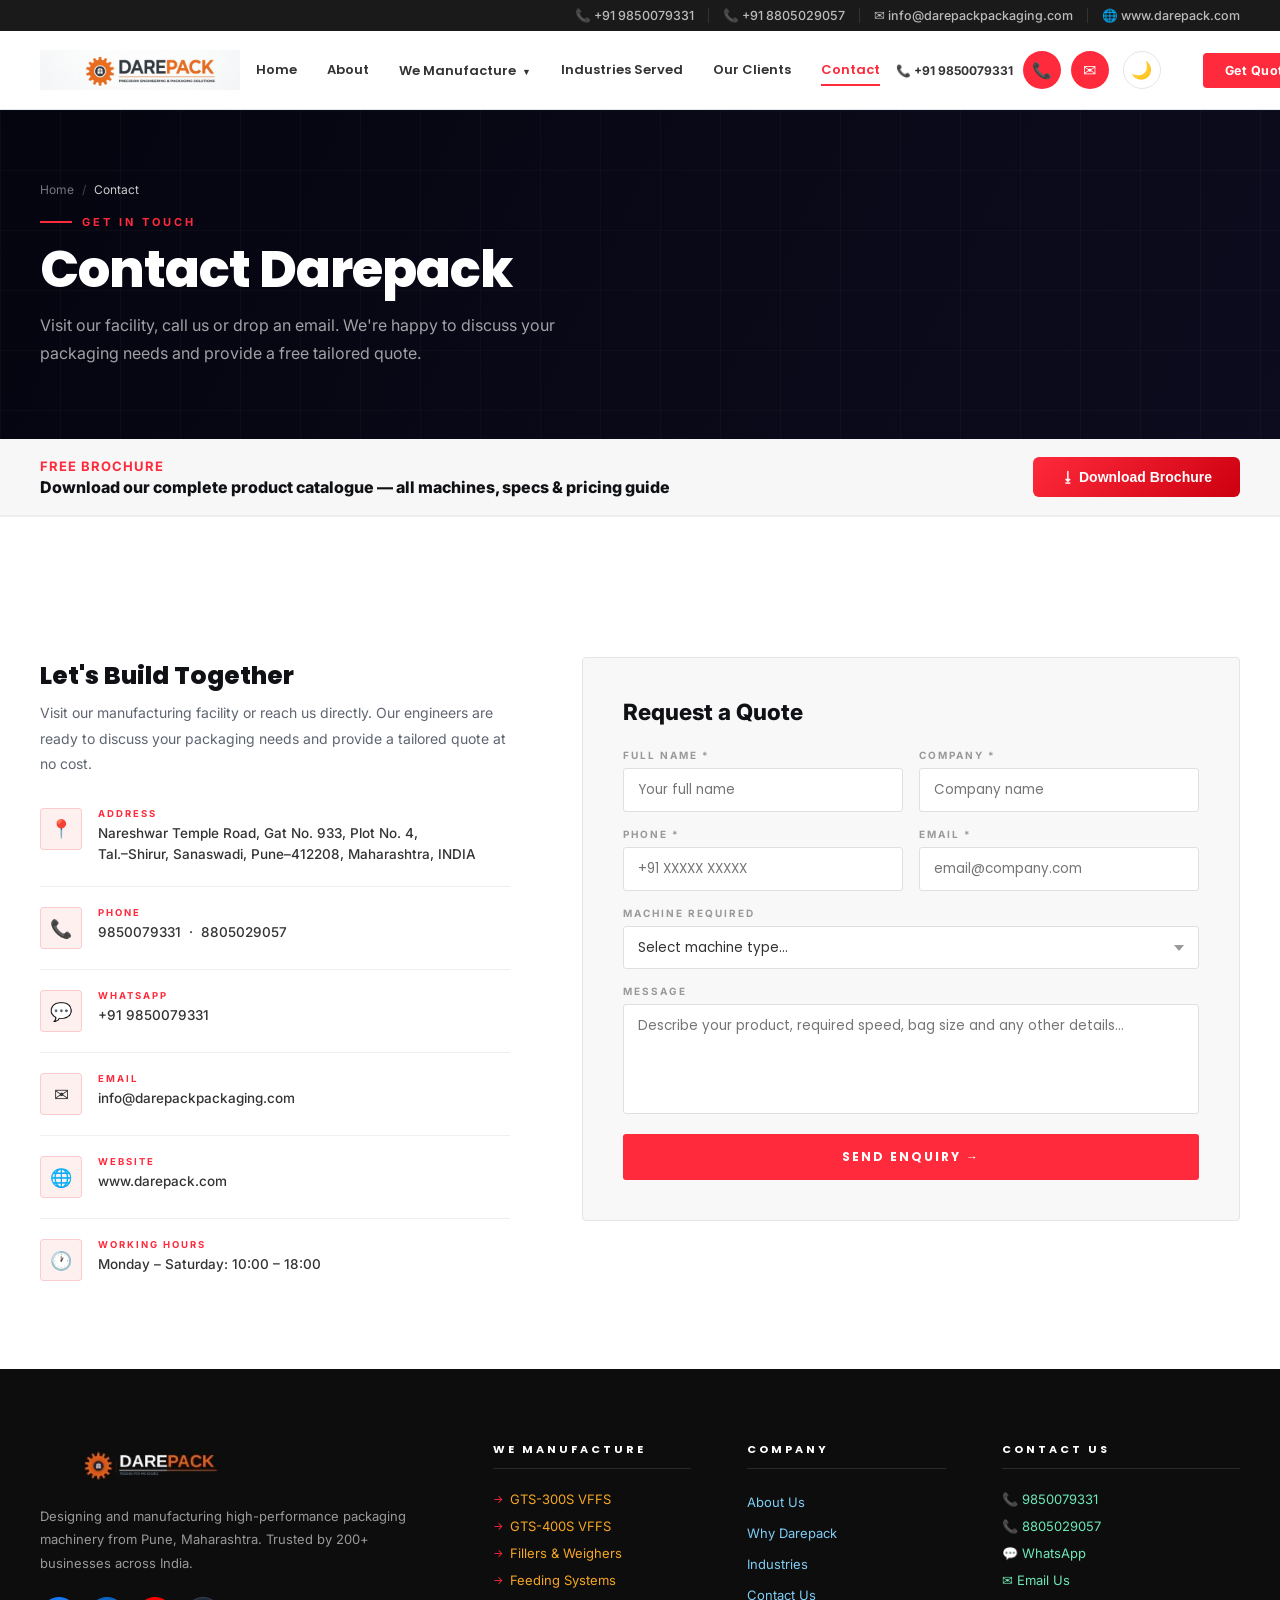
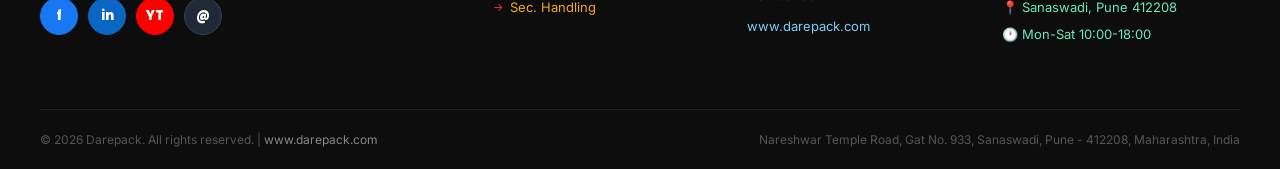
<file: contact.html>
<!DOCTYPE html>
<html lang="en">
<head>
<meta charset="UTF-8"/>
<meta name="viewport" content="width=device-width,initial-scale=1"/>
<title>Contact Us — Darepack Packaging Machines, Pune</title>
<meta name="description" content="Contact Darepack for VFFS machine enquiries. Located in Sanaswadi, Pune. Call 9850079331 or email info@darepackpackaging.com"/>
<link rel="icon" href="favicon.ico" type="image/x-icon"/>
<link rel="stylesheet" href="css/style.css"/>
<link rel="stylesheet" href="css/navdrop.css"/>
<style>
/* ── BROCHURE POPUP ── */
#brochure-overlay{position:fixed;inset:0;background:rgba(0,0,0,.6);z-index:99999;display:flex;align-items:center;justify-content:center;opacity:0;pointer-events:none;transition:opacity .3s;}
#brochure-overlay.show{opacity:1;pointer-events:all;}
#brochure-box{background:#fff;border-radius:12px;padding:36px 32px;width:100%;max-width:460px;position:relative;transform:translateY(20px);transition:transform .3s;box-shadow:0 24px 64px rgba(0,0,0,.25);}
#brochure-overlay.show #brochure-box{transform:translateY(0);}
#brochure-box h3{font-size:22px;font-weight:800;color:#0f1115;margin-bottom:6px;}
#brochure-box p{font-size:13px;color:#666;margin-bottom:20px;line-height:1.6;}
#brochure-box .bform-row{display:grid;grid-template-columns:1fr 1fr;gap:12px;margin-bottom:12px;}
#brochure-box input,#brochure-box select{width:100%;border:1.5px solid #e0e0e0;border-radius:6px;padding:10px 13px;font-size:13px;outline:none;transition:border-color .2s;box-sizing:border-box;}
#brochure-box input:focus,#brochure-box select:focus{border-color:#ff2a3b;}
#brochure-box .bfull{margin-bottom:12px;}
#brochure-btn{width:100%;background:linear-gradient(135deg,#ff2a3b,#cc0010);color:#fff;border:none;border-radius:6px;padding:13px;font-size:14px;font-weight:700;cursor:pointer;margin-top:4px;transition:opacity .2s;}
#brochure-btn:hover{opacity:.9;}
#brochure-close{position:absolute;top:14px;right:16px;background:none;border:none;font-size:22px;cursor:pointer;color:#aaa;line-height:1;}
#brochure-close:hover{color:#333;}
.brochure-tag{font-size:11px;color:#ff2a3b;font-weight:700;letter-spacing:1px;margin-bottom:6px;display:block;}
</style>
</head>
<body>
<div class="topbar"><div class="topbar-inner">
  <a href="tel:9850079331">&#128222; +91 9850079331</a>
  <a href="tel:8805029057">&#128222; +91 8805029057</a>
  <a href="mailto:info@darepackpackaging.com">&#9993; info@darepackpackaging.com</a>
  <a href="https://www.darepack.com" target="_blank">&#127760; www.darepack.com</a>
</div></div>
<nav class="nav" id="main-nav">
  <div class="nav-inner">
    <a href="index.html" class="nav-logo"><img class="js-logo" src="images/logo.png" alt="Darepack"/></a>
    <div class="nav-links">
      <a href="index.html" class="nav-link">Home</a>
      <a href="about.html" class="nav-link">About</a>
      <div class="nav-item">
        <a href="products.html" class="nav-link">We Manufacture <span class="nav-arrow">&#9660;</span></a>
        <div class="nav-dropdown">
          <a href="products.html#vffs" class="nav-dd-item"><span class="nav-dd-icon">&#9881;</span><span class="nav-dd-label">VFFS Machines<span class="nav-dd-sub">GTS-300S / GTS-400S</span></span></a>
          <a href="products.html#fillers" class="nav-dd-item"><span class="nav-dd-icon">&#9878;</span><span class="nav-dd-label">Fillers &amp; Weighers<span class="nav-dd-sub">Auger, Cup, Net, Belt, Check</span></span></a>
          <a href="products.html#feeding" class="nav-dd-item"><span class="nav-dd-icon">&#128260;</span><span class="nav-dd-label">Feeding Systems<span class="nav-dd-sub">Belt, Z-Type, Screw, Vibratory</span></span></a>
          <a href="products.html#handling" class="nav-dd-item"><span class="nav-dd-icon">&#127981;</span><span class="nav-dd-label">Sec. Product Handling<span class="nav-dd-sub">Turn Table, Rotary, Takeaway</span></span></a>
        </div>
      </div>
      <a href="industries.html" class="nav-link">Industries Served</a>
              <a href="index.html#clients" class="nav-link">Our Clients</a>
      <a href="contact.html" class="nav-link active">Contact</a>
    </div>
    <div class="nav-right">
      <a href="tel:9850079331" class="nav-phone">&#128222; +91 9850079331</a>
      <a href="tel:9850079331" class="nav-icon" title="Call">&#128222;</a>
      <a href="mailto:info@darepackpackaging.com" class="nav-icon" title="Email">&#9993;</a>
      <button class="theme-toggle" id="theme-toggle" title="Toggle Dark Mode">🌙</button>
<a href="contact.html" class="nav-cta">Get Quote</a>
    </div>
  </div>
</nav>

<div class="page-hero">
  <div class="page-hero-inner">
    <div class="breadcrumb"><a href="index.html">Home</a><span>/</span><span class="cur">Contact</span></div>
    <div class="page-label">Get In Touch</div>
    <h1>Contact Darepack</h1>
    <p>Visit our facility, call us or drop an email. We're happy to discuss your packaging needs and provide a free tailored quote.</p>
  </div>
</div>

<!-- BROCHURE DOWNLOAD BANNER -->
<div style="background:#f7f7f7;border-bottom:2px solid #eee;padding:18px 0;">
  <div class="sec-wrap" style="display:flex;align-items:center;justify-content:space-between;flex-wrap:wrap;gap:14px">
    <div>
      <div style="font-size:13px;font-weight:700;color:#ff2a3b;letter-spacing:1px;margin-bottom:3px;">FREE BROCHURE</div>
      <div style="font-size:16px;font-weight:800;color:#0f1115;">Download our complete product catalogue — all machines, specs &amp; pricing guide</div>
    </div>
    <button onclick="openBrochure()" style="background:linear-gradient(135deg,#ff2a3b,#cc0010);color:#fff;border:none;border-radius:6px;padding:12px 28px;font-size:14px;font-weight:700;cursor:pointer;white-space:nowrap;flex-shrink:0;">
      &#11123; Download Brochure
    </button>
  </div>
</div>

<section class="sec">
  <div class="sec-wrap">
    <div class="contact-grid">
      <div class="rvl">
        <div class="cinfo">
          <h3>Let's Build Together</h3>
          <p>Visit our manufacturing facility or reach us directly. Our engineers are ready to discuss your packaging needs and provide a tailored quote at no cost.</p>
          <div class="crow"><div class="crow-ico">&#128205;</div><div><div class="crow-lbl">Address</div><div class="crow-val">Nareshwar Temple Road, Gat No. 933, Plot No. 4,<br/>Tal.–Shirur, Sanaswadi, Pune–412208, Maharashtra, INDIA</div></div></div>
          <div class="crow"><div class="crow-ico">&#128222;</div><div><div class="crow-lbl">Phone</div><div class="crow-val"><a href="tel:9850079331">9850079331</a> &nbsp;&middot;&nbsp; <a href="tel:8805029057">8805029057</a></div></div></div>
          <div class="crow"><div class="crow-ico">&#128172;</div><div><div class="crow-lbl">WhatsApp</div><div class="crow-val"><a href="https://wa.me/919850079331" target="_blank">+91 9850079331</a></div></div></div>
          <div class="crow"><div class="crow-ico">&#9993;</div><div><div class="crow-lbl">Email</div><div class="crow-val"><a href="mailto:info@darepackpackaging.com">info@darepackpackaging.com</a></div></div></div>
          <div class="crow"><div class="crow-ico">&#127760;</div><div><div class="crow-lbl">Website</div><div class="crow-val"><a href="https://www.darepack.com" target="_blank">www.darepack.com</a></div></div></div>
          <div class="crow"><div class="crow-ico">&#128336;</div><div><div class="crow-lbl">Working Hours</div><div class="crow-val">Monday – Saturday: 10:00 – 18:00</div></div></div>
        </div>
      </div>
      <div class="rvr">
        <div class="cform">
          <div class="cform-title">Request a Quote</div>
          <!-- FORMSPREE FORM — sends email to info@darepackpackaging.com -->
          <form id="contact-form" action="https://formspree.io/f/xeepgqkr" method="POST">
            <input type="hidden" name="_subject" value="New Enquiry from Darepack Website"/>
            <div class="fgrid">
              <div class="fg"><label>Full Name *</label><input type="text" name="name" placeholder="Your full name" required/></div>
              <div class="fg"><label>Company *</label><input type="text" name="company" placeholder="Company name" required/></div>
            </div>
            <div class="fgrid">
              <div class="fg"><label>Phone *</label><input type="tel" name="phone" placeholder="+91 XXXXX XXXXX" required/></div>
              <div class="fg"><label>Email *</label><input type="email" name="email" placeholder="email@company.com" required/></div>
            </div>
            <div class="fg">
              <label>Machine Required</label>
              <select name="machine">
                <option value="">Select machine type…</option>
                <option>GTS-300S VFFS Machine</option>
                <option>GTS-400S VFFS Machine</option>
                <option>Auger Filler</option>
                <option>Cup Filler</option>
                <option>Net Scale / Belt Weigher</option>
                <option>Check Weigher</option>
                <option>Feeding Systems</option>
                <option>Secondary Handling</option>
                <option>Custom / Other</option>
              </select>
            </div>
            <div class="fg"><label>Message</label><textarea name="message" placeholder="Describe your product, required speed, bag size and any other details…"></textarea></div>
            <button type="submit" class="fsub" id="submit-btn">Send Enquiry &#8594;</button>
          </form>
        </div>
      </div>
    </div>
  </div>
</section>

<footer>
  <div class="sec-wrap">
    <div class="foot-grid">
      <div><div class="foot-logo"><img class="js-foot-logo" src="images/logo.png" alt="Darepack"/></div><p class="foot-desc">Designing and manufacturing high-performance packaging machinery from Pune, Maharashtra. Trusted by 200+ businesses across India.</p><div class="foot-socials"><a class="foot-social facebook" href="https://www.facebook.com/share/1PURd4MZQA/" target="_blank" rel="noopener" aria-label="Darepack Facebook">f</a><a class="foot-social linkedin" href="https://www.linkedin.com/company/darepack-packaging-pvt-ltd/" target="_blank" rel="noopener" aria-label="Darepack LinkedIn">in</a><a class="foot-social youtube" href="https://youtube.com/@passion_for_packaging?si=6eo1_i-PIVCKonY7" target="_blank" rel="noopener" aria-label="Darepack YouTube">YT</a><a class="foot-social mail" href="mailto:info@darepackpackaging.com" aria-label="Email Darepack">@</a></div></div>
      <div class="foot-col col-products"><h5>We Manufacture</h5><ul><li><a href="products.html">GTS-300S VFFS</a></li><li><a href="products.html">GTS-400S VFFS</a></li><li><a href="products.html">Fillers &amp; Weighers</a></li><li><a href="products.html">Feeding Systems</a></li><li><a href="products.html">Sec. Handling</a></li></ul></div>
      <div class="foot-col col-company"><h5>Company</h5><ul><li><a href="about.html">About Us</a></li><li><a href="index.html#why">Why Darepack</a></li><li><a href="industries.html">Industries</a></li><li><a href="contact.html">Contact Us</a></li><li><a href="https://www.darepack.com" target="_blank">www.darepack.com</a></li></ul></div>
      <div class="foot-col col-contact"><h5>Contact Us</h5><ul><li><a href="tel:9850079331">&#128222; 9850079331</a></li><li><a href="tel:8805029057">&#128222; 8805029057</a></li><li><a href="https://wa.me/919850079331" target="_blank">&#128172; WhatsApp</a></li><li><a href="mailto:info@darepackpackaging.com">&#9993; Email Us</a></li><li><a href="contact.html">&#128205; Sanaswadi, Pune 412208</a></li><li><a href="contact.html">&#128336; Mon-Sat 10:00-18:00</a></li></ul></div>
    </div>
    <div class="foot-bottom"><p>&#169; 2026 Darepack. All rights reserved. | <a href="https://www.darepack.com" target="_blank">www.darepack.com</a></p><p>Nareshwar Temple Road, Gat No. 933, Sanaswadi, Pune - 412208, Maharashtra, India</p></div>
  </div>
</footer>

<!-- BROCHURE POPUP -->
<div id="brochure-overlay">
  <div id="brochure-box">
    <button id="brochure-close" onclick="closeBrochure()">&#10005;</button>
    <span class="brochure-tag">FREE DOWNLOAD</span>
    <h3>Get Your Free Brochure</h3>
    <p>Enter your details below and your Darepack product catalogue will download automatically. Our team will also reach out to help with your packaging requirements.</p>
    <form onsubmit="submitBrochure(event)">
      <div class="bform-row">
        <input type="text" id="b-name" placeholder="Full Name *" required/>
        <input type="text" id="b-company" placeholder="Company Name *" required/>
      </div>
      <div class="bform-row">
        <input type="tel" id="b-phone" placeholder="Phone Number *" required/>
        <input type="email" id="b-email" placeholder="Email Address *" required/>
      </div>
      <div class="bfull">
        <select id="b-machine">
          <option value="">Machine of Interest (optional)</option>
          <option>GTS-300S VFFS Machine</option>
          <option>GTS-400S VFFS Machine</option>
          <option>Fillers &amp; Weighers</option>
          <option>Check Weigher</option>
          <option>Feeding Systems</option>
          <option>Complete Packaging Line</option>
        </select>
      </div>
      <button type="submit" id="brochure-btn">&#11123; Download Brochure Now</button>
    </form>
  </div>
</div>

<script src="js/images.js"></script>
<script src="js/main.js"></script>
<script src="js/darkmode.js"></script>
<!-- <script src="js/darkmode.js"></script> -->
<script>
window.addEventListener('scroll', function () {
  document.getElementById('main-nav').classList.toggle('shadow', window.scrollY > 8);
});

/* ── CONTACT FORM — FORMSPREE AJAX SUBMIT ── */
document.getElementById('contact-form').addEventListener('submit', function (e) {
  e.preventDefault();
  var form = this;
  var btn  = document.getElementById('submit-btn');

  btn.textContent = 'Sending…';
  btn.disabled = true;

  fetch('https://formspree.io/f/xnjodndw', {
    method:  'POST',
    body:    new FormData(form),
    headers: { 'Accept': 'application/json' }
  })
  .then(function (res) {
    if (res.ok) {
      btn.textContent  = '✔ Enquiry Sent! We will contact you soon.';
      btn.style.background = '#16a34a';
      form.reset();
    } else {
      btn.textContent  = '✖ Failed. Please try again.';
      btn.style.background = '#e53e3e';
    }
    btn.disabled = false;
    setTimeout(function () {
      btn.textContent  = 'Send Enquiry →';
      btn.style.background = '';
    }, 5000);
  })
  .catch(function () {
    btn.textContent  = '✖ Network error. Please try again.';
    btn.style.background = '#e53e3e';
    btn.disabled = false;
  });
});

/* ── BROCHURE POPUP ── */
function openBrochure() {
  document.getElementById('brochure-overlay').classList.add('show');
  document.body.style.overflow = 'hidden';
}
function closeBrochure() {
  document.getElementById('brochure-overlay').classList.remove('show');
  document.body.style.overflow = '';
}
document.getElementById('brochure-overlay').addEventListener('click', function (e) {
  if (e.target === this) closeBrochure();
});

function submitBrochure(e) {
  e.preventDefault();
  var name    = document.getElementById('b-name').value;
  var company = document.getElementById('b-company').value;
  var phone   = document.getElementById('b-phone').value;
  var email   = document.getElementById('b-email').value;
  var machine = document.getElementById('b-machine').value;

  /* Send brochure lead via Formspree */
  fetch('https://formspree.io/f/xnjodndw', {
    method:  'POST',
    headers: { 'Content-Type': 'application/json', 'Accept': 'application/json' },
    body: JSON.stringify({
      name: name, company: company, phone: phone,
      email: email, machine: machine,
      _subject: 'Brochure Download Lead — ' + name
    })
  }).catch(function () {});

  /* Trigger PDF download */
  var a = document.createElement('a');
  a.href = 'darepack_brochure.pdf';
  a.download = 'Darepack_Product_Catalogue.pdf';
  document.body.appendChild(a);
  a.click();
  document.body.removeChild(a);

  /* Show thank you */
  var btn = document.getElementById('brochure-btn');
  btn.textContent = '✔ Downloading…';
  btn.style.background = '#16a34a';
  setTimeout(closeBrochure, 2000);
}
</script>
</body>
</html>
</file>
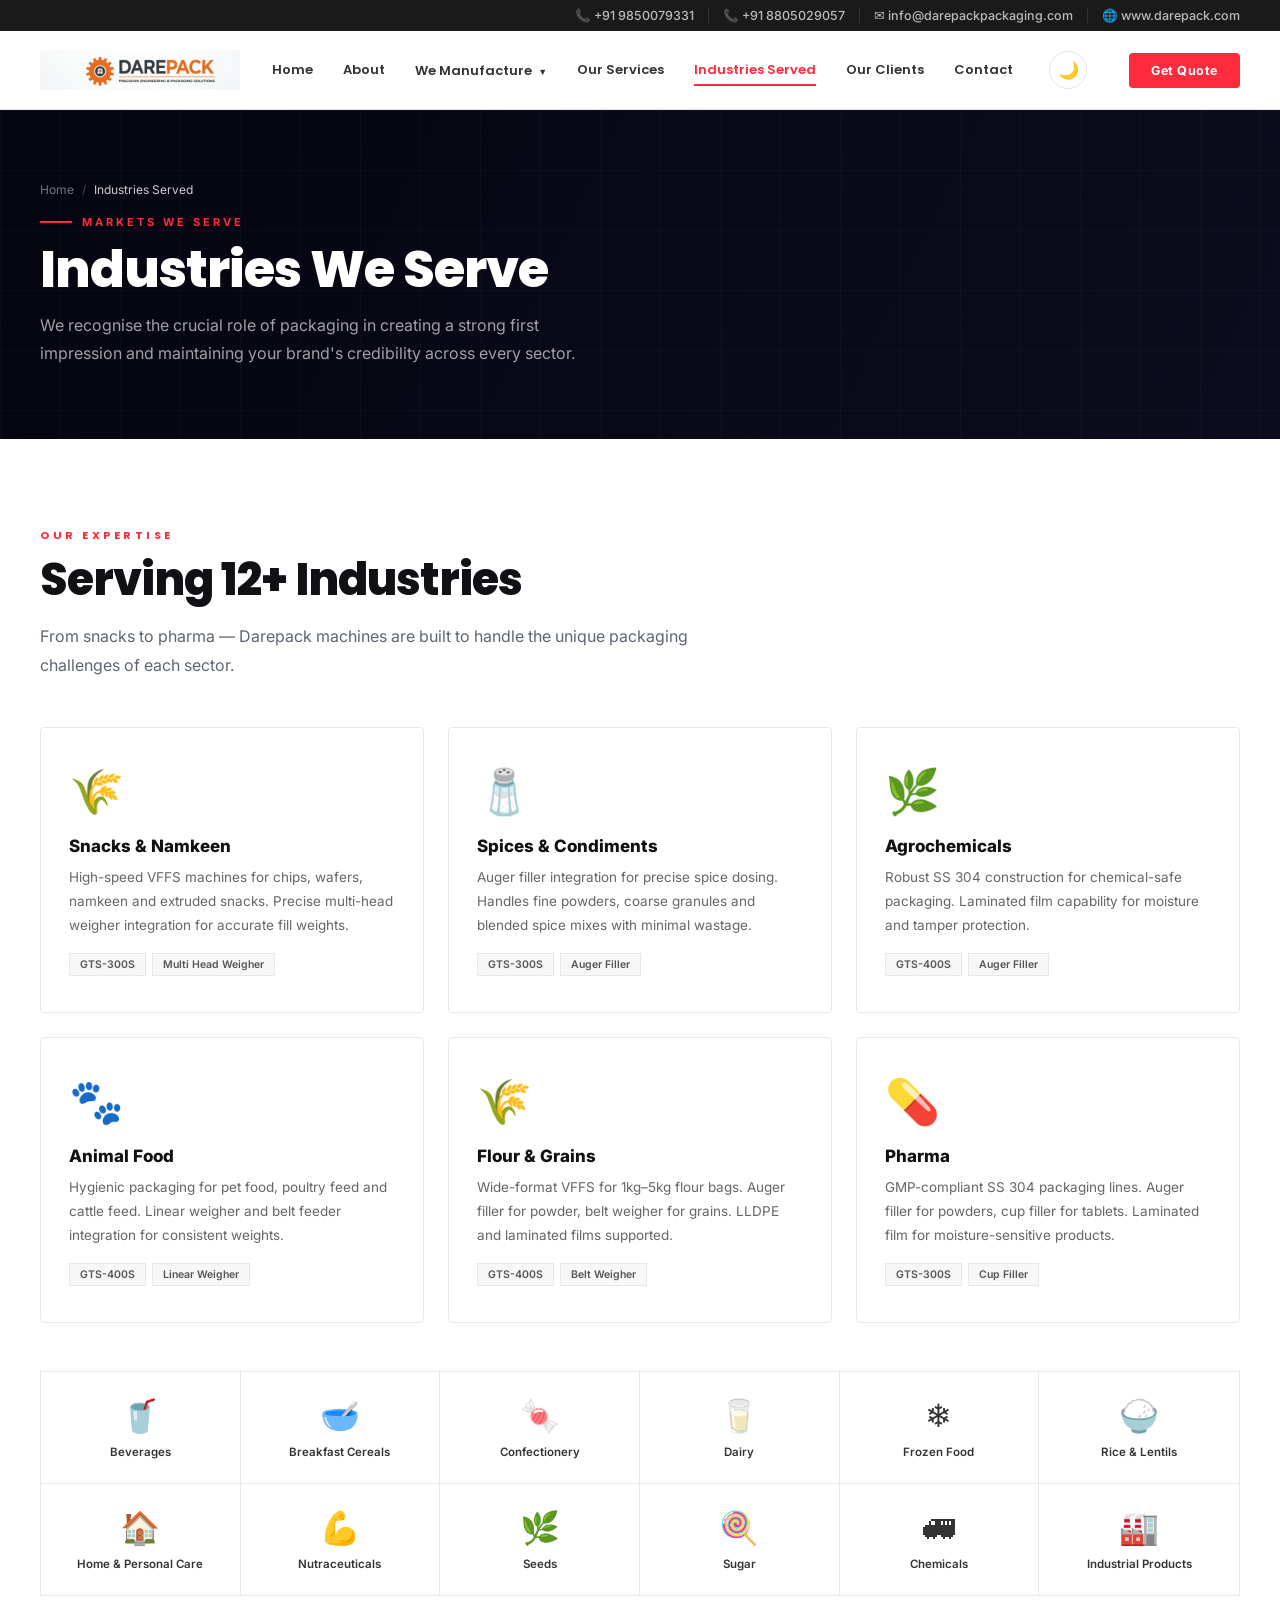
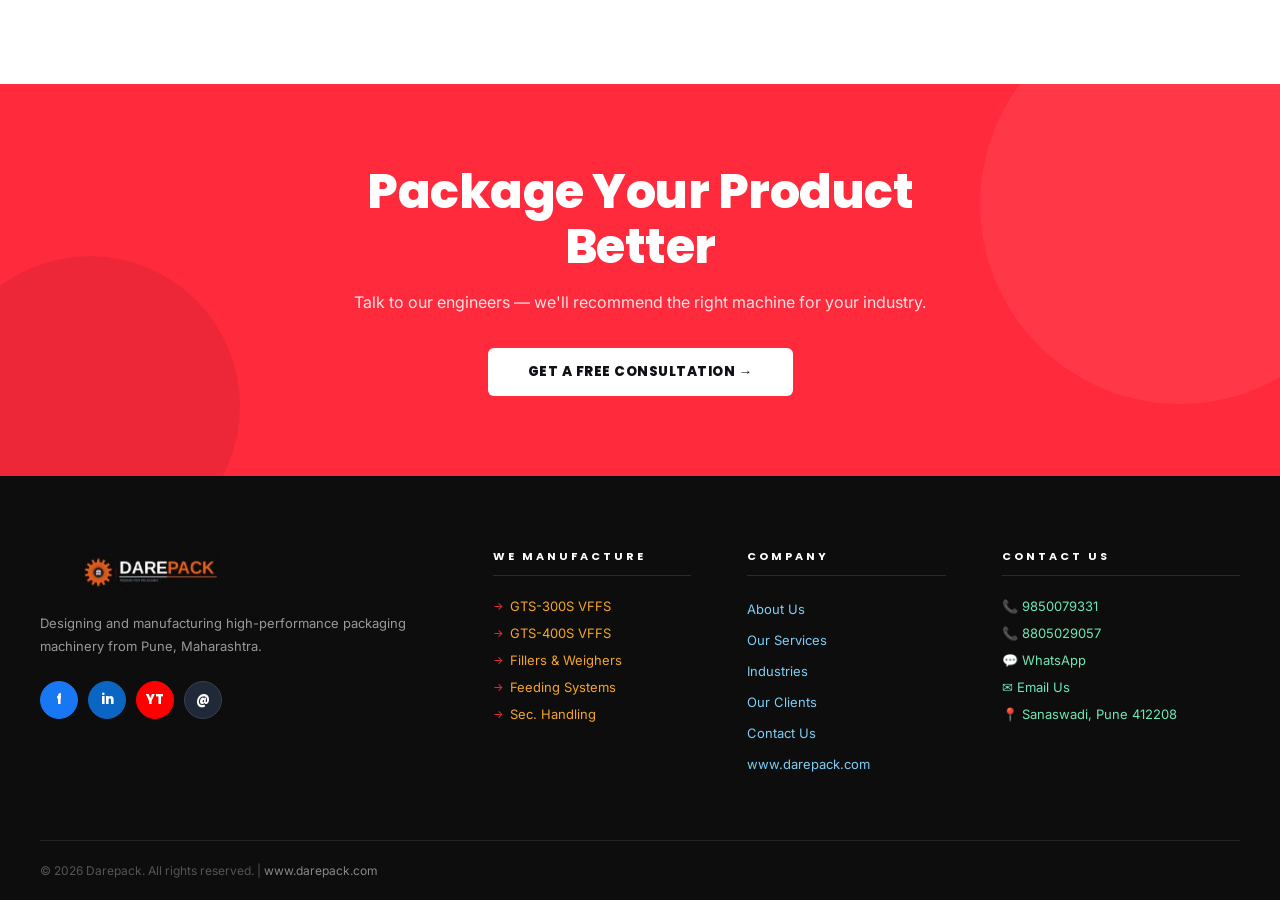
<file: industries.html>
<!DOCTYPE html>
<html lang="en">
<head>
<meta charset="UTF-8"/>
<meta name="viewport" content="width=device-width,initial-scale=1"/>
<title>Industries Served — Darepack Packaging Machines, Pune</title>
<meta name="description" content="Darepack serves snacks, spices, dairy, pharma, agrochemicals, flour, frozen food and 12+ more industries."/>
<link rel="icon" href="favicon.ico" type="image/x-icon"/>
<link rel="stylesheet" href="css/style.css"/>
<link rel="stylesheet" href="css/navdrop.css"/>
</head>
<body>
<div class="topbar"><div class="topbar-inner">
  <a href="tel:9850079331">&#128222; +91 9850079331</a>
  <a href="tel:8805029057">&#128222; +91 8805029057</a>
  <a href="mailto:info@darepackpackaging.com">&#9993; info@darepackpackaging.com</a>
  <a href="https://www.darepack.com" target="_blank">&#127760; www.darepack.com</a>
</div></div>

<nav class="nav" id="main-nav">
  <div class="nav-inner">
    <a href="index.html" class="nav-logo"><img class="js-logo" src="images/logo(1).png" alt="Darepack"/></a>
    <div class="nav-links">
      <a href="index.html" class="nav-link">Home</a>
      <a href="about.html" class="nav-link">About</a>
      <div class="nav-item">
        <a href="products.html" class="nav-link">We Manufacture <span class="nav-arrow">&#9660;</span></a>
        <div class="nav-dropdown">
          <a href="products.html#vffs" class="nav-dd-item"><span class="nav-dd-icon">&#9881;</span><span class="nav-dd-label">VFFS Machines<span class="nav-dd-sub">GTS-300S / GTS-400S</span></span></a>
          <a href="products.html#fillers" class="nav-dd-item"><span class="nav-dd-icon">&#9878;</span><span class="nav-dd-label">Fillers &amp; Weighers<span class="nav-dd-sub">Auger, Cup, Net, Belt, Check</span></span></a>
          <a href="products.html#feeding" class="nav-dd-item"><span class="nav-dd-icon">&#128260;</span><span class="nav-dd-label">Feeding Systems<span class="nav-dd-sub">Belt, Z-Type, Screw, Vibratory</span></span></a>
          <a href="products.html#handling" class="nav-dd-item"><span class="nav-dd-icon">&#127981;</span><span class="nav-dd-label">Sec. Product Handling<span class="nav-dd-sub">Turn Table, Rotary, Takeaway</span></span></a>
        </div>
      </div>
      <a href="services.html" class="nav-link">Our Services</a>
      <a href="industries.html" class="nav-link active">Industries Served</a>
      <a href="index.html#clients" class="nav-link">Our Clients</a>
      <a href="contact.html" class="nav-link">Contact</a>
    </div>
    <div class="nav-right">
      <button class="theme-toggle" id="theme-toggle" title="Toggle Dark Mode">🌙</button>
      <a href="contact.html" class="nav-cta">Get Quote</a>
    </div>
  </div>
</nav>

<div class="page-hero">
  <div class="page-hero-inner">
    <div class="breadcrumb"><a href="index.html">Home</a><span>/</span><span class="cur">Industries Served</span></div>
    <div class="page-label">Markets We Serve</div>
    <h1>Industries We Serve</h1>
    <p>We recognise the crucial role of packaging in creating a strong first impression and maintaining your brand's credibility across every sector.</p>
  </div>
</div>

<section class="sec">
  <div class="sec-wrap">
    <div class="rv"><div class="sec-label">Our Expertise</div><h2 class="sec-h2">Serving 12+ Industries</h2><p class="sec-p">From snacks to pharma — Darepack machines are built to handle the unique packaging challenges of each sector.</p></div>
    <div style="display:grid;grid-template-columns:repeat(3,1fr);gap:24px;margin-top:48px">
      <div class="rv" style="border:1px solid #e8e8e8;border-radius:4px;padding:36px 28px;transition:all .3s" onmouseover="this.style.transform='translateY(-6px)';this.style.boxShadow='0 16px 36px rgba(0,0,0,.08)'" onmouseout="this.style.transform='';this.style.boxShadow=''">
        <div style="font-size:44px;margin-bottom:18px">🌾</div>
        <div style="font-size:17px;font-weight:800;color:#111;margin-bottom:10px">Snacks &amp; Namkeen</div>
        <p style="font-size:13.5px;color:#666;line-height:1.75;margin-bottom:16px">High-speed VFFS machines for chips, wafers, namkeen and extruded snacks. Precise multi-head weigher integration for accurate fill weights.</p>
        <div style="display:flex;flex-wrap:wrap;gap:6px"><span style="background:#f7f7f7;border:1px solid #e8e8e8;padding:4px 10px;font-size:10.5px;font-weight:600;color:#555">GTS-300S</span><span style="background:#f7f7f7;border:1px solid #e8e8e8;padding:4px 10px;font-size:10.5px;font-weight:600;color:#555">Multi Head Weigher</span></div>
      </div>
      <div class="rv" style="border:1px solid #e8e8e8;border-radius:4px;padding:36px 28px;transition:all .3s" onmouseover="this.style.transform='translateY(-6px)';this.style.boxShadow='0 16px 36px rgba(0,0,0,.08)'" onmouseout="this.style.transform='';this.style.boxShadow=''">
        <div style="font-size:44px;margin-bottom:18px">🧂</div>
        <div style="font-size:17px;font-weight:800;color:#111;margin-bottom:10px">Spices &amp; Condiments</div>
        <p style="font-size:13.5px;color:#666;line-height:1.75;margin-bottom:16px">Auger filler integration for precise spice dosing. Handles fine powders, coarse granules and blended spice mixes with minimal wastage.</p>
        <div style="display:flex;flex-wrap:wrap;gap:6px"><span style="background:#f7f7f7;border:1px solid #e8e8e8;padding:4px 10px;font-size:10.5px;font-weight:600;color:#555">GTS-300S</span><span style="background:#f7f7f7;border:1px solid #e8e8e8;padding:4px 10px;font-size:10.5px;font-weight:600;color:#555">Auger Filler</span></div>
      </div>
      <div class="rv" style="border:1px solid #e8e8e8;border-radius:4px;padding:36px 28px;transition:all .3s" onmouseover="this.style.transform='translateY(-6px)';this.style.boxShadow='0 16px 36px rgba(0,0,0,.08)'" onmouseout="this.style.transform='';this.style.boxShadow=''">
        <div style="font-size:44px;margin-bottom:18px">🌿</div>
        <div style="font-size:17px;font-weight:800;color:#111;margin-bottom:10px">Agrochemicals</div>
        <p style="font-size:13.5px;color:#666;line-height:1.75;margin-bottom:16px">Robust SS 304 construction for chemical-safe packaging. Laminated film capability for moisture and tamper protection.</p>
        <div style="display:flex;flex-wrap:wrap;gap:6px"><span style="background:#f7f7f7;border:1px solid #e8e8e8;padding:4px 10px;font-size:10.5px;font-weight:600;color:#555">GTS-400S</span><span style="background:#f7f7f7;border:1px solid #e8e8e8;padding:4px 10px;font-size:10.5px;font-weight:600;color:#555">Auger Filler</span></div>
      </div>
      <div class="rv" style="border:1px solid #e8e8e8;border-radius:4px;padding:36px 28px;transition:all .3s" onmouseover="this.style.transform='translateY(-6px)';this.style.boxShadow='0 16px 36px rgba(0,0,0,.08)'" onmouseout="this.style.transform='';this.style.boxShadow=''">
        <div style="font-size:44px;margin-bottom:18px">🐾</div>
        <div style="font-size:17px;font-weight:800;color:#111;margin-bottom:10px">Animal Food</div>
        <p style="font-size:13.5px;color:#666;line-height:1.75;margin-bottom:16px">Hygienic packaging for pet food, poultry feed and cattle feed. Linear weigher and belt feeder integration for consistent weights.</p>
        <div style="display:flex;flex-wrap:wrap;gap:6px"><span style="background:#f7f7f7;border:1px solid #e8e8e8;padding:4px 10px;font-size:10.5px;font-weight:600;color:#555">GTS-400S</span><span style="background:#f7f7f7;border:1px solid #e8e8e8;padding:4px 10px;font-size:10.5px;font-weight:600;color:#555">Linear Weigher</span></div>
      </div>
      <div class="rv" style="border:1px solid #e8e8e8;border-radius:4px;padding:36px 28px;transition:all .3s" onmouseover="this.style.transform='translateY(-6px)';this.style.boxShadow='0 16px 36px rgba(0,0,0,.08)'" onmouseout="this.style.transform='';this.style.boxShadow=''">
        <div style="font-size:44px;margin-bottom:18px">🌾</div>
        <div style="font-size:17px;font-weight:800;color:#111;margin-bottom:10px">Flour &amp; Grains</div>
        <p style="font-size:13.5px;color:#666;line-height:1.75;margin-bottom:16px">Wide-format VFFS for 1kg–5kg flour bags. Auger filler for powder, belt weigher for grains. LLDPE and laminated films supported.</p>
        <div style="display:flex;flex-wrap:wrap;gap:6px"><span style="background:#f7f7f7;border:1px solid #e8e8e8;padding:4px 10px;font-size:10.5px;font-weight:600;color:#555">GTS-400S</span><span style="background:#f7f7f7;border:1px solid #e8e8e8;padding:4px 10px;font-size:10.5px;font-weight:600;color:#555">Belt Weigher</span></div>
      </div>
      <div class="rv" style="border:1px solid #e8e8e8;border-radius:4px;padding:36px 28px;transition:all .3s" onmouseover="this.style.transform='translateY(-6px)';this.style.boxShadow='0 16px 36px rgba(0,0,0,.08)'" onmouseout="this.style.transform='';this.style.boxShadow=''">
        <div style="font-size:44px;margin-bottom:18px">&#128138;</div>
        <div style="font-size:17px;font-weight:800;color:#111;margin-bottom:10px">Pharma</div>
        <p style="font-size:13.5px;color:#666;line-height:1.75;margin-bottom:16px">GMP-compliant SS 304 packaging lines. Auger filler for powders, cup filler for tablets. Laminated film for moisture-sensitive products.</p>
        <div style="display:flex;flex-wrap:wrap;gap:6px"><span style="background:#f7f7f7;border:1px solid #e8e8e8;padding:4px 10px;font-size:10.5px;font-weight:600;color:#555">GTS-300S</span><span style="background:#f7f7f7;border:1px solid #e8e8e8;padding:4px 10px;font-size:10.5px;font-weight:600;color:#555">Cup Filler</span></div>
      </div>
    </div>

    <div style="display:grid;grid-template-columns:repeat(6,1fr);border:1px solid #e8e8e8;margin-top:48px" class="rv">
      <div style="border-right:1px solid #e8e8e8;border-bottom:1px solid #e8e8e8;padding:24px 14px;text-align:center"><div style="font-size:32px;margin-bottom:10px">&#129380;</div><div style="font-size:11.5px;font-weight:600;color:#333">Beverages</div></div>
      <div style="border-right:1px solid #e8e8e8;border-bottom:1px solid #e8e8e8;padding:24px 14px;text-align:center"><div style="font-size:32px;margin-bottom:10px">&#129379;</div><div style="font-size:11.5px;font-weight:600;color:#333">Breakfast Cereals</div></div>
      <div style="border-right:1px solid #e8e8e8;border-bottom:1px solid #e8e8e8;padding:24px 14px;text-align:center"><div style="font-size:32px;margin-bottom:10px">&#127852;</div><div style="font-size:11.5px;font-weight:600;color:#333">Confectionery</div></div>
      <div style="border-right:1px solid #e8e8e8;border-bottom:1px solid #e8e8e8;padding:24px 14px;text-align:center"><div style="font-size:32px;margin-bottom:10px">&#129371;</div><div style="font-size:11.5px;font-weight:600;color:#333">Dairy</div></div>
      <div style="border-right:1px solid #e8e8e8;border-bottom:1px solid #e8e8e8;padding:24px 14px;text-align:center"><div style="font-size:32px;margin-bottom:10px">&#10052;</div><div style="font-size:11.5px;font-weight:600;color:#333">Frozen Food</div></div>
      <div style="border-bottom:1px solid #e8e8e8;padding:24px 14px;text-align:center"><div style="font-size:32px;margin-bottom:10px">&#127834;</div><div style="font-size:11.5px;font-weight:600;color:#333">Rice &amp; Lentils</div></div>
      <div style="border-right:1px solid #e8e8e8;padding:24px 14px;text-align:center"><div style="font-size:32px;margin-bottom:10px">&#127968;</div><div style="font-size:11.5px;font-weight:600;color:#333">Home &amp; Personal Care</div></div>
      <div style="border-right:1px solid #e8e8e8;padding:24px 14px;text-align:center"><div style="font-size:32px;margin-bottom:10px">&#128170;</div><div style="font-size:11.5px;font-weight:600;color:#333">Nutraceuticals</div></div>
      <div style="border-right:1px solid #e8e8e8;padding:24px 14px;text-align:center"><div style="font-size:32px;margin-bottom:10px">&#127807;</div><div style="font-size:11.5px;font-weight:600;color:#333">Seeds</div></div>
      <div style="border-right:1px solid #e8e8e8;padding:24px 14px;text-align:center"><div style="font-size:32px;margin-bottom:10px">&#127853;</div><div style="font-size:11.5px;font-weight:600;color:#333">Sugar</div></div>
      <div style="border-right:1px solid #e8e8e8;padding:24px 14px;text-align:center"><div style="font-size:32px;margin-bottom:10px">&#128754;</div><div style="font-size:11.5px;font-weight:600;color:#333">Chemicals</div></div>
      <div style="padding:24px 14px;text-align:center"><div style="font-size:32px;margin-bottom:10px">&#127981;</div><div style="font-size:11.5px;font-weight:600;color:#333">Industrial Products</div></div>
    </div>
  </div>
</section>

<section class="cta-band">
  <div class="cta-inner rv">
    <h2>Package Your Product Better</h2>
    <p>Talk to our engineers — we'll recommend the right machine for your industry.</p>
    <a href="contact.html" class="btn-white">Get a Free Consultation &#8594;</a>
  </div>
</section>

<footer>
  <div class="sec-wrap">
    <div class="foot-grid">
      <div><div class="foot-logo"><img class="js-foot-logo" src="images/logo.png" alt="Darepack"/></div><p class="foot-desc">Designing and manufacturing high-performance packaging machinery from Pune, Maharashtra.</p><div class="foot-socials"><a class="foot-social facebook" href="https://www.facebook.com/share/1PURd4MZQA/" target="_blank" rel="noopener" aria-label="Darepack Facebook">f</a><a class="foot-social linkedin" href="https://www.linkedin.com/company/darepack-packaging-pvt-ltd/" target="_blank" rel="noopener" aria-label="Darepack LinkedIn">in</a><a class="foot-social youtube" href="https://youtube.com/@passion_for_packaging?si=6eo1_i-PIVCKonY7" target="_blank" rel="noopener" aria-label="Darepack YouTube">YT</a><a class="foot-social mail" href="mailto:info@darepackpackaging.com" aria-label="Email Darepack">@</a></div></div>
      <div class="foot-col col-products"><h5>We Manufacture</h5><ul><li><a href="products.html">GTS-300S VFFS</a></li><li><a href="products.html">GTS-400S VFFS</a></li><li><a href="products.html">Fillers &amp; Weighers</a></li><li><a href="products.html">Feeding Systems</a></li><li><a href="products.html">Sec. Handling</a></li></ul></div>
      <div class="foot-col col-company"><h5>Company</h5><ul><li><a href="about.html">About Us</a></li><li><a href="services.html">Our Services</a></li><li><a href="industries.html">Industries</a></li><li><a href="index.html#clients">Our Clients</a></li><li><a href="contact.html">Contact Us</a></li><li><a href="https://www.darepack.com" target="_blank">www.darepack.com</a></li></ul></div>
      <div class="foot-col col-contact"><h5>Contact Us</h5><ul><li><a href="tel:9850079331">&#128222; 9850079331</a></li><li><a href="tel:8805029057">&#128222; 8805029057</a></li><li><a href="https://wa.me/919850079331" target="_blank">&#128172; WhatsApp</a></li><li><a href="mailto:info@darepackpackaging.com">&#9993; Email Us</a></li><li><a href="contact.html">&#128205; Sanaswadi, Pune 412208</a></li></ul></div>
    </div>
    <div class="foot-bottom"><p>&#169; 2026 Darepack. All rights reserved. | <a href="https://www.darepack.com" target="_blank">www.darepack.com</a></p></div>
  </div>
</footer>

<script src="js/main.js"></script>
<script src="js/darkmode.js"></script>
</body>
</html>
</file>
<file: css/style.css>
/* ================================================================
   DAREPACK — Main Stylesheet
   ================================================================ */
@import url('https://fonts.googleapis.com/css2?family=Inter:wght@300;400;500;600;700;800&family=Poppins:ital,wght@0,300;0,400;0,500;0,600;0,700;0,800;0,900;1,400&display=swap');

*, *::before, *::after { box-sizing: border-box; margin: 0; padding: 0; }
html { scroll-behavior: smooth; }
body { font-family: 'Inter', sans-serif; color: #333; background: #fff; overflow-x: hidden; }
h1, h2, h3, h4, h5, .nav-link, .btn-red, .btn-ghost, .btn-white, .sec-label { font-family: 'Poppins', sans-serif; }
a { text-decoration: none; color: inherit; }
img { display: block; max-width: 100%; }
::-webkit-scrollbar { width: 4px; }
::-webkit-scrollbar-thumb { background: #e30613; border-radius: 2px; }

:root {
  --red: #ff2a3b;
  --red2: #cc0010;
  --black: #0f1115;
  --grey: #f4f5f7;
  --border: #e2e5e9;
  --muted: #5f6570;
  --max: 1280px;
  --pad: 40px;
}

/* ─── TOP BAR ─── */
.topbar { background: #1a1a1a; padding: 8px 0; }
.topbar-inner { max-width: var(--max); margin: 0 auto; padding: 0 var(--pad); display: flex; justify-content: flex-end; align-items: center; }
.topbar a { color: #bbb; font-size: 12.5px; font-weight: 500; display: flex; align-items: center; gap: 7px; padding: 0 14px; border-right: 1px solid #333; transition: color .2s; }
.topbar a:last-child { border-right: none; padding-right: 0; }
.topbar a:hover { color: var(--red); }

/* ─── MAIN NAV ─── */
.nav { position: sticky; top: 0; z-index: 1000; background: rgba(255,255,255,0.97); backdrop-filter: blur(12px); border-bottom: 1px solid var(--border); transition: box-shadow .3s, background .3s; }
.nav.shadow { box-shadow: 0 4px 32px rgba(0,0,0,.08); }
.nav-inner { max-width: var(--max); margin: 0 auto; padding: 0 var(--pad); height: 78px; display: flex; align-items: center; justify-content: space-between; gap: 16px; }

/* ─── LOGO — Base (Light Mode) ─── */
.nav-logo { display: flex; align-items: center; background: transparent !important; padding: 0 !important; }
.nav-logo img {
  height: 56px !important;
  width: auto !important;
  max-width: 200px !important;
  object-fit: contain !important;
  display: block !important;
  background: transparent !important;
  mix-blend-mode: normal !important;
  padding: 0 !important;
  border-radius: 0 !important;
  box-shadow: none !important;
  transition: background .3s, padding .3s, border-radius .3s;
}

body:not(.dark-mode) .nav-logo img {
  background: transparent !important;
  mix-blend-mode: normal !important;
  padding: 0 !important;
  border-radius: 0 !important;
  box-shadow: none !important;
  filter: none !important;
}

.nav-links { display: flex; align-items: center; gap: 30px; flex-shrink: 1; }
.nav-link { font-size: 13px; font-weight: 600; color: #333; padding: 4px 0; position: relative; transition: color .2s; white-space: nowrap; }
.nav-link::after { content: ''; position: absolute; bottom: -2px; left: 0; width: 0; height: 2px; background: var(--red); transition: width .25s; }
.nav-link:hover, .nav-link.active { color: var(--red); }
.nav-link:hover::after, .nav-link.active::after { width: 100%; }
.nav-right { display: flex; align-items: center; gap: 10px; flex-shrink: 0; }
.nav-phone { font-size: 12px; font-weight: 700; color: #333; display: flex; align-items: center; gap: 6px; white-space: nowrap; }
.nav-icon { width: 38px; height: 38px; border-radius: 50%; background: var(--red); color: #fff; display: flex; align-items: center; justify-content: center; font-size: 16px; transition: all .2s; }
.nav-icon:hover { background: var(--red2); transform: scale(1.08); }
.nav-cta { background: var(--red); color: #fff; padding: 10px 22px; border-radius: 4px; font-size: 12.5px; font-weight: 700; letter-spacing: .5px; transition: all .2s; }
.nav-cta:hover { background: var(--red2); transform: translateY(-1px); box-shadow: 0 4px 16px rgba(227,6,19,.4); }

/* ─── HERO SLIDER ─── */
.hero { position: relative; height: calc(100vh - 116px); min-height: 520px; overflow: hidden; background: #06060e; }
.hero .slide { position: absolute; inset: 0; display: block; opacity: 0; pointer-events: none; transition: opacity 1s ease; z-index: 1; }
.hero .slide.active { opacity: 1; pointer-events: all; z-index: 2; }
.slide-bg { position: absolute; inset: 0; background-size: cover; background-position: center; }
.sbg1 { background: linear-gradient(115deg,#05050f 0%,#0c0c1e 55%,#05050f 100%); }
.sbg2 { background: linear-gradient(115deg,#0f0505 0%,#1e0c0c 55%,#0f0505 100%); }
.sbg3 { background: linear-gradient(115deg,#020e05 0%,#0c1e0c 55%,#020e05 100%); }
.slide-overlay { position: absolute; inset: 0; background: linear-gradient(90deg,rgba(0,0,0,.86) 38%,rgba(0,0,0,.2) 100%); }
.slide-grid { position: absolute; inset: 0; background-image: linear-gradient(rgba(255,255,255,.022) 1px,transparent 1px),linear-gradient(90deg,rgba(255,255,255,.022) 1px,transparent 1px); background-size: 62px 62px; }
.slide-machine { position: absolute; right: 4%; top: 50%; transform: translateY(-50%) translateX(50px); width: 44%; max-width: 650px; height: 80%; opacity: 0; transition: opacity .9s .4s, transform .9s .4s; display: flex; align-items: center; justify-content: center; }
.slide.active .slide-machine { opacity: 1; transform: translateY(-50%) translateX(0); }
.slide-machine img { width: 100%; height: 100%; object-fit: contain; filter: drop-shadow(0 24px 64px rgba(0,0,0,.8)); }
.slide-content { position: absolute; inset: 0; display: flex; align-items: center; }
.slide-text { max-width: var(--max); margin: 0 auto; padding: 0 var(--pad); width: 100%; }
.slide-eyebrow { display: flex; align-items: center; gap: 12px; margin-bottom: 18px; opacity: 0; transform: translateY(20px); transition: all .6s .15s; }
.slide.active .slide-eyebrow { opacity: 1; transform: translateY(0); }
.eyebrow-line { width: 40px; height: 2px; background: var(--red); flex-shrink: 0; }
.eyebrow-txt { color: var(--red); font-size: 11px; font-weight: 700; letter-spacing: 3px; text-transform: uppercase; }
.slide h2 { font-size: clamp(2.6rem,5vw,4.6rem); font-weight: 800; color: #fff; line-height: 1.08; letter-spacing: -1px; max-width: 600px; margin-bottom: 18px; opacity: 0; transform: translateY(24px); transition: all .7s .26s; }
.slide.active h2 { opacity: 1; transform: translateY(0); }
.slide h2 em { font-style: normal; color: var(--red); }
.slide-sub { color: rgba(255,255,255,.65); font-size: 15.5px; max-width: 480px; line-height: 1.75; margin-bottom: 32px; opacity: 0; transform: translateY(18px); transition: all .7s .36s; }
.slide.active .slide-sub { opacity: 1; transform: translateY(0); }
.slide-btns { display: flex; gap: 14px; flex-wrap: wrap; opacity: 0; transform: translateY(16px); transition: all .7s .46s; }
.slide.active .slide-btns { opacity: 1; transform: translateY(0); }
.s-arrow { position: absolute; top: 50%; transform: translateY(-50%); z-index: 10; width: 48px; height: 48px; background: rgba(255,255,255,.08); border: 1px solid rgba(255,255,255,.18); color: #fff; font-size: 22px; display: flex; align-items: center; justify-content: center; cursor: pointer; transition: all .2s; border-radius: 2px; }
.s-arrow:hover { background: var(--red); border-color: var(--red); }
.s-prev { left: 24px; }
.s-next { right: 24px; }
.s-dots { position: absolute; bottom: 22px; left: 50%; transform: translateX(-50%); display: flex; gap: 8px; z-index: 10; }
.sdot { width: 7px; height: 7px; border-radius: 50%; background: rgba(255,255,255,.3); cursor: pointer; transition: all .3s; }
.sdot.on { background: var(--red); width: 22px; border-radius: 4px; }

/* ─── MARQUEE ─── */
.marquee { background: var(--red); overflow: hidden; padding: 12px 0; }
.mq-track { display: flex; animation: mq 30s linear infinite; white-space: nowrap; }
.mq-item { padding: 0 40px; font-size: 12px; font-weight: 700; letter-spacing: 2px; text-transform: uppercase; color: #fff; display: flex; align-items: center; }
.mq-item::after { content: '◆'; font-size: 6px; margin-left: 40px; opacity: .5; }
@keyframes mq { from { transform: translateX(0); } to { transform: translateX(-50%); } }

/* ─── SECTIONS ─── */
.sec { padding: 88px 0; }
.sec-wrap { max-width: var(--max); margin: 0 auto; padding: 0 var(--pad); }
.sec-label { font-size: 11px; font-weight: 700; letter-spacing: 3.5px; color: var(--red); text-transform: uppercase; margin-bottom: 10px; }
.sec-h2 { font-size: clamp(2.2rem,3.5vw,3rem); font-weight: 800; color: var(--black); letter-spacing: -1px; line-height: 1.15; font-family: 'Poppins', sans-serif; }
.sec-h2.wh { color: #fff; }
.sec-p { font-size: 16px; color: var(--muted); line-height: 1.8; margin-top: 16px; max-width: 680px; }
.sec-p.wh { color: #ccc; }

/* ─── REVEAL ─── */
.rv  { opacity: 1; transform: none; transition: opacity .65s, transform .65s; }
.rvl { opacity: 1; transform: none; transition: opacity .65s, transform .65s; }
.rvr { opacity: 1; transform: none; transition: opacity .65s, transform .65s; }
.rv.in, .rvl.in, .rvr.in { opacity: 1; transform: none; }

/* ─── BUTTONS ─── */
.btn-red { background: linear-gradient(135deg, var(--red), var(--red2)); color: #fff; padding: 13px 34px; border-radius: 6px; font-size: 13.5px; font-weight: 700; letter-spacing: .6px; display: inline-flex; align-items: center; gap: 8px; transition: all .3s; cursor: pointer; border: none; font-family: 'Poppins', sans-serif; box-shadow: 0 4px 14px rgba(255,42,59,.25); text-transform: uppercase; }
.btn-red:hover { transform: translateY(-3px); box-shadow: 0 10px 28px rgba(255,42,59,.4); }
.btn-ghost { border: 2px solid rgba(255,255,255,.4); color: #fff; padding: 12px 30px; border-radius: 6px; font-size: 13.5px; font-weight: 700; display: inline-flex; align-items: center; gap: 8px; transition: all .3s; font-family: 'Poppins', sans-serif; text-transform: uppercase; }
.btn-ghost:hover { border-color: #fff; background: rgba(255,255,255,0.1); transform: translateY(-2px); }
.btn-white { background: #fff; color: var(--black); padding: 14px 40px; font-size: 13.5px; font-weight: 800; border-radius: 6px; display: inline-block; transition: all .3s; text-transform: uppercase; letter-spacing: 0.5px; }
.btn-white:hover { transform: translateY(-3px); color: var(--red); box-shadow: 0 14px 36px rgba(0,0,0,.25); }
.btn-outline { border: 2px solid var(--red); color: var(--red); padding: 11px 28px; border-radius: 4px; font-size: 13px; font-weight: 700; display: inline-flex; align-items: center; gap: 8px; transition: all .25s; }
.btn-outline:hover { background: var(--red); color: #fff; }

/* ── GLOWING PULSE ON CTA BUTTONS ── */
@keyframes pulse-glow {
  0%   { box-shadow: 0 0 0 0 rgba(255, 42, 59, 0.7); }
  50%  { box-shadow: 0 0 0 10px rgba(255, 42, 59, 0); }
  100% { box-shadow: 0 0 0 0 rgba(255, 42, 59, 0); }
}
.btn-red { animation: pulse-glow 2s ease-in-out infinite; }
.nav-cta { animation: pulse-glow 2s ease-in-out infinite; }
.btn-red:hover, .nav-cta:hover { animation: none; box-shadow: 0 10px 28px rgba(255,42,59,.5); }

/* ─── ABOUT STATS ─── */
.about-stats { display: flex; gap: 56px; margin-top: 48px; padding-top: 40px; border-top: 1px solid var(--border); flex-wrap: wrap; }
.astat { display: flex; align-items: center; gap: 18px; }
.astat-ico { width: 56px; height: 56px; background: #fff0f0; border-radius: 50%; display: flex; align-items: center; justify-content: center; font-size: 26px; flex-shrink: 0; }
.astat-num { font-size: 1.8rem; font-weight: 800; color: var(--red); line-height: 1; }
.astat-lbl { font-size: 12px; color: var(--muted); margin-top: 2px; line-height: 1.4; max-width: 120px; }

/* ─── SOLUTIONS TABS ─── */
.solutions-sec { background: var(--grey); }
.sol-tabs { display: flex; border-bottom: 2px solid var(--border); overflow-x: auto; }
.sol-tab { padding: 14px 26px; font-size: 12.5px; font-weight: 700; color: #777; cursor: pointer; border-bottom: 3px solid transparent; margin-bottom: -2px; white-space: nowrap; transition: all .2s; text-transform: uppercase; letter-spacing: .5px; }
.sol-tab:hover { color: var(--red); }
.sol-tab.on { color: var(--red); border-bottom-color: var(--red); background: #fff; }
.sol-panel { display: none; background: #fff; box-shadow: 0 10px 40px rgba(0,0,0,.05); border-radius: 8px; margin-top: 24px; overflow: hidden; }
.sol-panel.on { display: grid; grid-template-columns: 1fr 1fr; min-height: 440px; }
.sol-img { background: linear-gradient(135deg,#f8f8f8,#e8e8e8); display: flex; align-items: center; justify-content: center; padding: 40px; overflow: hidden; }
.sol-img img { height: 100%; width: 100%; object-fit: contain; transition: transform .5s; }
.sol-panel:hover .sol-img img { transform: scale(1.06); }
.sol-body { padding: 48px 52px; display: flex; flex-direction: column; justify-content: center; }
.sol-cat { font-size: 10.5px; font-weight: 700; letter-spacing: 3px; color: var(--red); text-transform: uppercase; margin-bottom: 10px; }
.sol-name { font-size: 1.9rem; font-weight: 800; color: var(--black); letter-spacing: -.3px; margin-bottom: 14px; }
.sol-desc { font-size: 14.5px; color: #555; line-height: 1.8; margin-bottom: 26px; }
.sol-specs { display: grid; grid-template-columns: 1fr 1fr; gap: 10px; margin-bottom: 28px; }
.sspec { background: var(--grey); padding: 10px 13px; border-left: 3px solid var(--red); border-radius: 2px; }
.sspec-k { font-size: 9px; font-weight: 700; letter-spacing: 1.5px; color: var(--red); text-transform: uppercase; }
.sspec-v { font-size: 13px; font-weight: 700; color: var(--black); margin-top: 2px; }
.sol-cta { display: inline-flex; align-items: center; gap: 8px; color: var(--red); font-size: 12.5px; font-weight: 700; letter-spacing: 1px; text-transform: uppercase; transition: gap .2s; }
.sol-cta:hover { gap: 14px; }

/* ─── INDUSTRIES ─── */
.ind-grid { display: grid; grid-template-columns: repeat(6,1fr); border: 1px solid var(--border); margin-top: 48px; }
.ind-card { border-right: 1px solid var(--border); border-bottom: 1px solid var(--border); padding: 28px 14px; text-align: center; cursor: pointer; transition: all .25s; position: relative; overflow: hidden; }
.ind-card:nth-child(6n) { border-right: none; }
.ind-card:nth-last-child(-n+6) { border-bottom: none; }
.ind-card::before { content: ''; position: absolute; inset: 0; background: var(--red); opacity: 0; transition: opacity .25s; }
.ind-card:hover::before { opacity: .04; }
.ind-card:hover .ind-icon { transform: scale(1.12) translateY(-2px); }
.ind-card:hover .ind-name { color: var(--red); }
.ind-icon { font-size: 32px; margin-bottom: 12px; transition: transform .3s; position: relative; z-index: 1; }
.ind-name { font-size: 11.5px; font-weight: 600; color: #333; position: relative; z-index: 1; line-height: 1.4; transition: color .2s; }

/* ─── WHY US ─── */
.why-sec { background: var(--black); position: relative; overflow: hidden; }
.why-sec::before { content: ''; position: absolute; inset: 0; background: radial-gradient(ellipse 50% 60% at 85% 50%,rgba(227,6,19,.06) 0%,transparent 70%); }
.why-grid { display: grid; grid-template-columns: repeat(4,1fr); border: 1px solid #2a2a2a; margin-top: 56px; }
.wcard { padding: 44px 32px; border-right: 1px solid #2a2a2a; position: relative; transition: background .3s; }
.wcard:last-child { border-right: none; }
.wcard::after { content: ''; position: absolute; bottom: 0; left: 0; right: 0; height: 3px; background: var(--red); transform: scaleX(0); transform-origin: left; transition: transform .35s; }
.wcard:hover { background: #181818; }
.wcard:hover::after { transform: scaleX(1); }
.wcard-num { font-size: 3.2rem; font-weight: 800; color: var(--red); line-height: 1; margin-bottom: 20px; }
.wcard-ico { width: 52px; height: 52px; background: rgba(227,6,19,.12); border-radius: 4px; display: flex; align-items: center; justify-content: center; font-size: 24px; margin-bottom: 18px; }
.wcard-title { font-size: 15px; font-weight: 700; color: #fff; text-transform: uppercase; letter-spacing: .5px; margin-bottom: 12px; }
.wcard-desc { font-size: 13px; color: #888; line-height: 1.75; }

/* ─── PROCESS ─── */
.process-sec { background: var(--grey); }
.proc-grid { display: grid; grid-template-columns: repeat(5,1fr); margin-top: 56px; position: relative; }
.proc-grid::before { content: ''; position: absolute; top: 33px; left: 10%; right: 10%; height: 1px; background: linear-gradient(90deg,var(--red),rgba(227,6,19,.1)); z-index: 0; }
.pstep { text-align: center; padding: 0 8px; position: relative; z-index: 1; }
.pstep-num { width: 66px; height: 66px; border-radius: 50%; border: 2px solid var(--red); background: #fff; margin: 0 auto 20px; display: flex; align-items: center; justify-content: center; font-size: 1.3rem; font-weight: 800; color: var(--red); transition: all .3s; box-shadow: 0 4px 16px rgba(227,6,19,.1); }
.pstep:hover .pstep-num { background: var(--red); color: #fff; transform: scale(1.1); box-shadow: 0 8px 24px rgba(227,6,19,.4); }
.pstep-title { font-size: 13px; font-weight: 700; color: var(--black); text-transform: uppercase; letter-spacing: .8px; }
.pstep-desc { font-size: 12px; color: var(--muted); margin-top: 6px; line-height: 1.6; }

/* ─── CTA BAND ─── */
.cta-band { background: var(--red); padding: 80px 0; position: relative; overflow: hidden; }
.cta-band::before { content: ''; position: absolute; right: -100px; top: -80px; width: 400px; height: 400px; background: rgba(255,255,255,.06); border-radius: 50%; }
.cta-band::after  { content: ''; position: absolute; left: -60px; bottom: -80px; width: 300px; height: 300px; background: rgba(0,0,0,.07); border-radius: 50%; }
.cta-inner { position: relative; z-index: 1; text-align: center; max-width: 700px; margin: 0 auto; padding: 0 40px; }
.cta-inner h2 { font-size: clamp(2rem,4vw,3rem); font-weight: 800; color: #fff; letter-spacing: -.5px; margin-bottom: 14px; line-height: 1.15; }
.cta-inner p { color: rgba(255,255,255,.85); font-size: 16px; margin-bottom: 32px; line-height: 1.7; }

/* ─── CONTACT FORM ─── */
.contact-grid { display: grid; grid-template-columns: 5fr 7fr; gap: 72px; margin-top: 52px; align-items: start; }
.cinfo h3 { font-size: 1.55rem; font-weight: 800; color: var(--black); margin-bottom: 6px; }
.cinfo > p { font-size: 14px; color: var(--muted); line-height: 1.8; margin-bottom: 32px; }
.crow { display: flex; gap: 16px; align-items: flex-start; padding-bottom: 20px; margin-bottom: 20px; border-bottom: 1px solid #efefef; }
.crow:last-child { border: none; margin: 0; padding: 0; }
.crow-ico { width: 42px; height: 42px; background: #fff0f0; border: 1px solid rgba(227,6,19,.15); border-radius: 4px; display: flex; align-items: center; justify-content: center; font-size: 18px; flex-shrink: 0; }
.crow-lbl { font-size: 9.5px; font-weight: 700; letter-spacing: 2px; color: var(--red); text-transform: uppercase; }
.crow-val { font-size: 13.5px; font-weight: 500; color: #333; margin-top: 4px; line-height: 1.6; }
.crow-val a { color: #333; transition: color .2s; }
.crow-val a:hover { color: var(--red); }
.cform { background: #f8f8f8; padding: 40px; border-radius: 4px; border: 1px solid var(--border); }
.cform-title { font-size: 1.4rem; font-weight: 800; color: var(--black); margin-bottom: 24px; }
.fgrid { display: grid; grid-template-columns: 1fr 1fr; gap: 16px; }
.fg { margin-bottom: 16px; }
.fg label { display: block; font-size: 10px; font-weight: 700; letter-spacing: 2px; color: #999; text-transform: uppercase; margin-bottom: 7px; }
.fg input, .fg select, .fg textarea { width: 100%; background: #fff; border: 1.5px solid #e0e0e0; border-radius: 3px; padding: 11px 14px; font-family: 'Poppins', sans-serif; font-size: 13.5px; color: #333; outline: none; transition: border-color .2s; }
.fg input:focus, .fg select:focus, .fg textarea:focus { border-color: var(--red); }
.fg textarea { resize: none; height: 110px; }
.fg select { appearance: none; background-image: url("data:image/svg+xml,%3Csvg xmlns='http://www.w3.org/2000/svg' width='10' height='6'%3E%3Cpath d='M0 0l5 6 5-6z' fill='%23999'/%3E%3C/svg%3E"); background-repeat: no-repeat; background-position: right 14px center; padding-right: 32px; }
.fsub { width: 100%; background: var(--red); color: #fff; border: none; padding: 14px; font-family: 'Poppins', sans-serif; font-size: 12px; font-weight: 700; letter-spacing: 2px; text-transform: uppercase; cursor: pointer; border-radius: 3px; transition: all .25s; }
.fsub:hover { background: var(--red2); transform: translateY(-1px); box-shadow: 0 6px 20px rgba(227,6,19,.35); }

/* ─── PAGE HERO ─── */
.page-hero { background: linear-gradient(115deg,#050510 0%,#0c0c1e 100%); padding: 72px 0; position: relative; overflow: hidden; }
.page-hero::before { content: ''; position: absolute; inset: 0; background-image: linear-gradient(rgba(255,255,255,.022) 1px,transparent 1px),linear-gradient(90deg,rgba(255,255,255,.022) 1px,transparent 1px); background-size: 60px 60px; }
.page-hero-inner { position: relative; z-index: 1; max-width: var(--max); margin: 0 auto; padding: 0 var(--pad); }
.breadcrumb { display: flex; align-items: center; gap: 8px; margin-bottom: 18px; }
.breadcrumb a { color: rgba(255,255,255,.45); font-size: 12px; transition: color .2s; }
.breadcrumb a:hover { color: var(--red); }
.breadcrumb span { color: rgba(255,255,255,.25); font-size: 12px; }
.breadcrumb .cur { color: rgba(255,255,255,.8); font-size: 12px; }
.page-label { font-size: 11px; font-weight: 700; letter-spacing: 3px; color: var(--red); text-transform: uppercase; margin-bottom: 12px; display: flex; align-items: center; gap: 10px; }
.page-label::before { content: ''; width: 32px; height: 2px; background: var(--red); flex-shrink: 0; }
.page-hero h1 { font-size: clamp(2.2rem,4vw,3.5rem); font-weight: 800; color: #fff; letter-spacing: -1px; line-height: 1.1; }
.page-hero p { color: rgba(255,255,255,.62); font-size: 16px; max-width: 560px; line-height: 1.75; margin-top: 14px; }

/* ─── PRODUCT CARDS ─── */
.pgrid { display: grid; grid-template-columns: repeat(3,1fr); gap: 24px; margin-top: 48px; }
.pcard { background: #fff; border-radius: 4px; border: 1px solid var(--border); overflow: hidden; cursor: pointer; transition: all .3s; position: relative; }
.pcard:hover { transform: translateY(-8px); box-shadow: 0 20px 40px rgba(0,0,0,.1); border-color: transparent; }
.pcard::after { content: ''; position: absolute; bottom: 0; left: 0; right: 0; height: 3px; background: var(--red); transform: scaleX(0); transform-origin: left; transition: transform .3s; }
.pcard:hover::after { transform: scaleX(1); }
.pcard-img { width: 100%; height: 260px; background: linear-gradient(135deg,#ffffff,#f0f0f0); display: flex; align-items: center; justify-content: center; padding: 24px; overflow: hidden; }
.pcard-img img { height: 100%; width: 100%; object-fit: contain; transition: transform .6s; }
.pcard:hover .pcard-img img { transform: scale(1.08); }
.pcard-badge { position: absolute; top: 14px; left: 14px; background: var(--red); color: #fff; font-size: 9.5px; font-weight: 700; letter-spacing: 1.5px; padding: 4px 10px; border-radius: 2px; text-transform: uppercase; }
.pcard-body { padding: 20px 22px 24px; }
.pcard-cat { font-size: 10px; font-weight: 700; letter-spacing: 2px; color: var(--red); text-transform: uppercase; }
.pcard-name { font-size: 20px; font-weight: 800; color: var(--black); margin-top: 2px; }
.pcard-specs { display: grid; grid-template-columns: 1fr 1fr; gap: 8px; margin-top: 14px; }
.ps { background: var(--grey); padding: 9px 11px; border-radius: 3px; border-left: 2px solid var(--red); }
.psk { font-size: 9px; font-weight: 700; letter-spacing: 1.5px; color: var(--red); text-transform: uppercase; }
.psv { font-size: 12px; font-weight: 600; color: var(--black); margin-top: 2px; }
.pcard-link { display: flex; align-items: center; justify-content: space-between; margin-top: 16px; padding-top: 14px; border-top: 1px solid var(--border); color: var(--red); font-size: 11.5px; font-weight: 700; letter-spacing: .8px; text-transform: uppercase; }
.pcard-arrow { transition: transform .2s; }
.pcard:hover .pcard-arrow { transform: translateX(4px); }

/* ─── ABOUT PAGE ─── */
.about-2col { display: grid; grid-template-columns: 1fr 1fr; gap: 72px; align-items: center; }
.about-imgbox { position: relative; }
.about-mainimg { width: 100%; height: 400px; object-fit: cover; object-position: top; background: var(--grey); border-radius: 4px; }
.about-imgbox::before { content: ''; position: absolute; left: -12px; top: 10%; width: 5px; height: 80%; background: var(--red); border-radius: 3px; }
.about-badge { position: absolute; bottom: -20px; right: -20px; background: var(--red); color: #fff; padding: 24px 28px; text-align: center; border-radius: 2px; box-shadow: 0 12px 32px rgba(227,6,19,.4); }
.about-badge strong { font-size: 2.4rem; font-weight: 800; line-height: 1; display: block; }
.about-badge span { font-size: 10px; letter-spacing: 2px; text-transform: uppercase; opacity: .9; margin-top: 4px; display: block; }
.feat-grid { display: grid; grid-template-columns: 1fr 1fr; gap: 14px; margin-top: 32px; }
.feat { display: flex; gap: 12px; padding: 16px; border: 1px solid var(--border); border-radius: 4px; transition: all .25s; }
.feat:hover { border-color: var(--red); background: rgba(227,6,19,.02); }
.feat-ico { font-size: 22px; flex-shrink: 0; }
.feat h4 { font-size: 13px; font-weight: 700; color: var(--black); }
.feat p { font-size: 12px; color: var(--muted); margin-top: 2px; line-height: 1.5; }

/* ─── FOOTER ─── */
footer { background: #0d0d0d; padding: 72px 0 0; }
.foot-grid { display: grid; grid-template-columns: 2fr 1fr 1fr 1.2fr; gap: 56px; padding-bottom: 56px; border-bottom: 1px solid #222; }

/* Footer logo — transparent by default, no white box */
.foot-logo {
  margin-bottom: 16px;
  background: transparent !important;
  border: none !important;
  box-shadow: none !important;
  padding: 0 !important;
}
.foot-logo img {
  height: 48px !important;
  width: auto !important;
  max-width: 200px !important;
  object-fit: contain !important;
  display: block !important;
  background: transparent !important;
  padding: 0 !important;
  border-radius: 0 !important;
  border: none !important;
  box-shadow: none !important;
}

.foot-desc { color: #999; font-size: 13px; line-height: 1.8; }
.foot-socials { display: flex; align-items: center; gap: 10px; margin-top: 22px; flex-wrap: wrap; }
.foot-social {
  width: 38px;
  height: 38px;
  border-radius: 50%;
  border: 1px solid #2a2a2a;
  background: #111;
  color: #fff;
  display: inline-flex;
  align-items: center;
  justify-content: center;
  font-size: 13px;
  font-weight: 800;
  font-family: 'Poppins', sans-serif;
  transition: transform .2s, border-color .2s, background .2s, color .2s;
}
.foot-social:hover { transform: translateY(-3px); border-color: var(--red); background: var(--red); color: #fff; }
.foot-social.facebook { background: #1877f2; border-color: #1877f2; }
.foot-social.linkedin { background: #0a66c2; border-color: #0a66c2; }
.foot-social.youtube { background: #ff0000; border-color: #ff0000; }
.foot-social.mail { background: #1f2937; border-color: #374151; }
.foot-social.facebook:hover, .foot-social.linkedin:hover, .foot-social.youtube:hover, .foot-social.mail:hover { background: var(--red); border-color: var(--red); }
.foot-col h5 { font-size: 11px; font-weight: 700; letter-spacing: 3px; color: #ffffff; text-transform: uppercase; margin-bottom: 22px; padding-bottom: 10px; border-bottom: 1px solid #2a2a2a; }
.foot-col ul { list-style: none; }
.foot-col li { margin-bottom: 11px; }
.foot-col.col-products a { color: #f5a623; font-size: 13px; transition: color .2s; display: flex; align-items: center; gap: 6px; }
.foot-col.col-products a:hover { color: #fff; }
.foot-col.col-products a::before { content: '→'; font-size: 11px; color: var(--red); }
.foot-col.col-company a { color: #7ecdf5; font-size: 13px; transition: color .2s; }
.foot-col.col-company a:hover { color: #fff; }
.foot-col.col-contact a { color: #6ee7b7; font-size: 13px; transition: color .2s; display: flex; align-items: center; gap: 7px; }
.foot-col.col-contact a:hover { color: #fff; }
.foot-bottom { padding: 22px 0; display: flex; justify-content: space-between; align-items: center; flex-wrap: wrap; gap: 12px; }
.foot-bottom p { color: #555; font-size: 12px; }
.foot-bottom a { color: #888; font-size: 12px; transition: color .2s; }
.foot-bottom a:hover { color: var(--red); }

/* ─── FILTER TABS ─── */
.filter-tab { padding: 14px 26px; font-size: 12.5px; font-weight: 700; color: #777; cursor: pointer; border-bottom: 3px solid transparent; margin-bottom: -2px; white-space: nowrap; transition: all .2s; text-transform: uppercase; letter-spacing: .5px; font-family: 'Poppins', sans-serif; }
.filter-tab:hover { color: var(--red); }
.filter-tab.on { color: var(--red); border-bottom-color: var(--red); }

/* ─── PAGE LOADER ─── */
#dp-loader { position: fixed; inset: 0; background: #0f1115; z-index: 999999; display: flex; align-items: center; justify-content: center; transition: opacity 0.6s ease, visibility 0.6s ease; }
#dp-loader.hide { opacity: 0; visibility: hidden; }
.dp-loader-inner { display: flex; flex-direction: column; align-items: center; gap: 24px; }
.dp-loader-logo { height: 64px; width: auto; object-fit: contain; background: #fff; padding: 10px 18px; border-radius: 8px; animation: dp-logo-pulse 1.2s ease-in-out infinite; }
@keyframes dp-logo-pulse { 0%, 100% { transform: scale(1); opacity: 1; } 50% { transform: scale(1.05); opacity: 0.85; } }
.dp-loader-bar { width: 220px; height: 3px; background: rgba(255,255,255,0.1); border-radius: 2px; overflow: hidden; }
.dp-loader-fill { height: 100%; width: 0%; background: linear-gradient(90deg, #ff2a3b, #cc0010); border-radius: 2px; animation: dp-fill 1.8s ease forwards; }
@keyframes dp-fill { 0% { width: 0%; } 60% { width: 75%; } 100% { width: 100%; } }
.dp-loader-txt { font-family: 'Poppins', sans-serif; font-size: 11px; font-weight: 700; letter-spacing: 3px; text-transform: uppercase; color: rgba(255,255,255,0.4); }

/* ════════════════════════════════════════════
   OUR CLIENTS SECTION
════════════════════════════════════════════ */
.clients-sec { background: #fff; padding-bottom: 0; }
.clients-eyebrow { display: flex; align-items: center; justify-content: center; gap: 14px; margin-bottom: 6px; }
.clients-marquee-wrap { position: relative; width: 100%; overflow: hidden; }
.clients-marquee-wrap::before, .clients-marquee-wrap::after { content: ''; position: absolute; top: 0; bottom: 0; width: 120px; z-index: 2; pointer-events: none; }
.clients-marquee-wrap::before { left: 0; background: linear-gradient(to right, #fff, transparent); }
.clients-marquee-wrap::after { right: 0; background: linear-gradient(to left, #fff, transparent); }
.clients-track { display: flex; gap: 18px; width: max-content; padding: 10px 0; }
.clients-track-fwd { animation: clients-fwd 36s linear infinite; }
.clients-track-rev { animation: clients-rev 30s linear infinite; }
.clients-track:hover { animation-play-state: paused; }
@keyframes clients-fwd { from { transform: translateX(0); } to { transform: translateX(-50%); } }
@keyframes clients-rev { from { transform: translateX(-50%); } to { transform: translateX(0); } }
.client-logo-card { flex-shrink: 0; width: 170px; height: 84px; background: #fff; border: 1px solid var(--border); border-radius: 10px; display: flex; align-items: center; justify-content: center; padding: 14px 20px; transition: border-color .25s, transform .25s, box-shadow .25s; cursor: default; }
.client-logo-card:hover { border-color: var(--red); transform: translateY(-4px); box-shadow: 0 8px 28px rgba(255,42,59,.12); }
.client-logo-card img { max-width: 100%; max-height: 50px; width: auto; height: auto; object-fit: contain; filter: grayscale(35%); opacity: .85; transition: filter .3s, opacity .3s; }
.client-logo-card:hover img { filter: grayscale(0%); opacity: 1; }
.clients-trust { background: var(--black); margin-top: 56px; padding: 40px 0; }
.clients-trust-inner { display: flex; align-items: center; justify-content: center; flex-wrap: wrap; }
.ctrust-item { display: flex; flex-direction: column; align-items: center; gap: 6px; padding: 0 48px; }
.ctrust-num { font-family: 'Poppins', sans-serif; font-size: 2.1rem; font-weight: 800; color: var(--red); line-height: 1; }
.ctrust-lbl { font-size: 10px; font-weight: 700; color: #666; text-transform: uppercase; letter-spacing: 1.8px; text-align: center; }
.ctrust-div { width: 1px; height: 44px; background: #2a2a2a; flex-shrink: 0; }
.clients-quotes { padding: 72px 0 88px; }
.clients-quotes-grid { display: grid; grid-template-columns: 1fr 1fr; gap: 24px; }
.cquote-card { background: #f8f8f8; border: 1px solid var(--border); border-radius: 8px; padding: 32px 36px; position: relative; overflow: hidden; transition: border-color .25s, box-shadow .25s; }
.cquote-card:hover { border-color: rgba(255,42,59,.3); box-shadow: 0 8px 32px rgba(255,42,59,.07); }
.cquote-mark { font-size: 72px; line-height: .8; color: var(--red); opacity: .1; font-family: Georgia, serif; position: absolute; top: 10px; left: 20px; pointer-events: none; }
.cquote-text { font-size: 14.5px; color: #555; line-height: 1.8; margin-bottom: 24px; position: relative; z-index: 1; }
.cquote-author { display: flex; align-items: center; gap: 12px; }
.cquote-av { width: 38px; height: 38px; border-radius: 50%; background: var(--red); color: #fff; display: flex; align-items: center; justify-content: center; font-size: 12px; font-weight: 700; flex-shrink: 0; }
.cquote-name { font-size: 13px; font-weight: 700; color: var(--black); }
.cquote-co { font-size: 11px; color: var(--muted); margin-top: 2px; }

/* ─── RESPONSIVE ─── */
@media (max-width: 1100px) {
  .sol-panel.on, .about-2col, .contact-grid { grid-template-columns: 1fr; }
  .sol-img { height: 300px; }
  .about-badge { display: none; }
  .why-grid { grid-template-columns: 1fr 1fr; }
  .foot-grid { grid-template-columns: 1fr 1fr; gap: 36px; }
  .ind-grid { grid-template-columns: repeat(4,1fr); }
  .proc-grid { grid-template-columns: 1fr; gap: 32px; }
  .proc-grid::before { display: none; }
  .slide-machine { display: none; }
  .pgrid { grid-template-columns: 1fr 1fr; }
}
@media (max-width: 900px) {
  .clients-quotes-grid { grid-template-columns: 1fr; }
  .ctrust-item { padding: 12px 28px; }
}
@media (max-width: 768px) {
  .topbar { display: none; }
  .nav-phone, .nav-icon { display: none; }
  .nav-links { gap: 16px; }
  .why-grid, .ind-grid, .pgrid { grid-template-columns: 1fr 1fr; }
  .foot-grid { grid-template-columns: 1fr; gap: 32px; }
  .fgrid { grid-template-columns: 1fr; }
  .about-stats { gap: 28px; }
}
@media (max-width: 600px) {
  .client-logo-card { width: 130px; height: 68px; padding: 10px 14px; }
  .ctrust-div { display: none; }
  .ctrust-item { padding: 10px 20px; }
}
@media (max-width: 480px) {
  :root { --pad: 20px; }
  .nav-links { display: none; }
  .why-grid, .ind-grid, .pgrid { grid-template-columns: 1fr; }
  .slide-btns { flex-direction: column; }
}

/* ════════════════════════════════════════════
   DARK / LIGHT MODE
════════════════════════════════════════════ */
body.dark-mode { --grey: #1a1a2e; --border: #2a2a3a; --muted: #a0a8b8; background: #0d0d0d; color: #e0e0e0; }
body.dark-mode .nav { background: rgba(13,13,13,0.97); border-bottom-color: #222; }
body.dark-mode .nav-link { color: #ccc; }
body.dark-mode .nav-link:hover, body.dark-mode .nav-link.active { color: var(--red); }
body.dark-mode .nav-phone { color: #ccc; }
body.dark-mode .topbar { background: #080808; }
body.dark-mode .sec { background: #0d0d0d; }
body.dark-mode .sec-h2 { color: #ffffff !important; }
body.dark-mode .sec-p { color: #a0a8b8; }
body.dark-mode .sec-label { color: var(--red) !important; }
body.dark-mode .solutions-sec { background: #111118; }
body.dark-mode .process-sec { background: #111118; }
body.dark-mode .about-stats { border-top-color: #222; }
body.dark-mode .astat-ico { background: rgba(255,42,59,.15); }
body.dark-mode .sol-tabs { border-bottom-color: #333; }
body.dark-mode .sol-tab { color: #666; }
body.dark-mode .sol-tab.on { background: #1a1a2e; color: var(--red); }
body.dark-mode .sol-panel { background: #1a1a2e; box-shadow: 0 10px 40px rgba(0,0,0,.4); }
body.dark-mode .sol-img { background: linear-gradient(135deg,#1a1a2e,#111118); }
body.dark-mode .sol-name { color: #f0f0f0; }
body.dark-mode .sol-desc { color: #a0a8b8; }
body.dark-mode .sspec { background: #111118; }
body.dark-mode .sspec-v { color: #f0f0f0; }
body.dark-mode .ind-grid { border-color: #222; }
body.dark-mode .ind-card { border-color: #222; }
body.dark-mode .ind-name { color: #ccc; }
body.dark-mode .pcard { background: #1a1a2e; border-color: #2a2a3a; }
body.dark-mode .pcard-img { background: linear-gradient(135deg,#1a1a2e,#111118); }
body.dark-mode .pcard-name { color: #f0f0f0; }
body.dark-mode .ps { background: #111118; }
body.dark-mode .psv { color: #f0f0f0; }
body.dark-mode .pcard-link { border-top-color: #2a2a3a; }
body.dark-mode .cform { background: #1a1a2e; border-color: #2a2a3a; }
body.dark-mode .cform-title { color: #f0f0f0; }
body.dark-mode .fg input, body.dark-mode .fg select, body.dark-mode .fg textarea { background: #111118; border-color: #2a2a3a; color: #e0e0e0; }
body.dark-mode .fg label { color: #666; }
body.dark-mode .cinfo h3 { color: #f0f0f0; }
body.dark-mode .crow { border-bottom-color: #222; }
body.dark-mode .crow-ico { background: rgba(255,42,59,.15); border-color: rgba(255,42,59,.2); }
body.dark-mode .crow-val { color: #ccc; }
body.dark-mode .crow-val a { color: #ccc; }
body.dark-mode .clients-sec { background: #0d0d0d; }
body.dark-mode .clients-marquee-wrap::before { background: linear-gradient(to right,#0d0d0d,transparent); }
body.dark-mode .clients-marquee-wrap::after { background: linear-gradient(to left,#0d0d0d,transparent); }
body.dark-mode .client-logo-card { background: #1a1a2e; border-color: #2a2a3a; }
body.dark-mode .client-logo-card img { filter: grayscale(20%) brightness(1.1); opacity: .9; }
body.dark-mode .clients-quotes { background: #0d0d0d; }
body.dark-mode .cquote-card { background: #1a1a2e; border-color: #2a2a3a; }
body.dark-mode .cquote-text { color: #a0a8b8; }
body.dark-mode .cquote-name { color: #f0f0f0; }
body.dark-mode footer { background: #080808; }
body.dark-mode .foot-bottom p { color: #444; }
body.dark-mode .nav-dropdown { background: #12121f; border-color: #303044; }
body.dark-mode .nav-dd-item { color: #ccc; }
body.dark-mode .nav-dd-item:hover { background: #0b0b12; }
body.dark-mode .nav-dd-sub { color: #9aa0b0; }
body.dark-mode .page-hero { background: linear-gradient(115deg,#020208 0%,#05050f 100%); }
body.dark-mode .about-mainimg { background: #1a1a2e; }
body.dark-mode .feat { border-color: #2a2a3a; }
body.dark-mode .feat h4 { color: #f0f0f0; }
body.dark-mode .feat p { color: #a0a8b8; }

/* ─── DARK MODE — Nav Logo ─── */
body.dark-mode .nav-logo img {
  mix-blend-mode: normal !important;
  background: transparent !important;
  padding: 0 !important;
  border-radius: 0 !important;
  box-shadow: none !important;
  filter: none !important;
}

/* ─── DARK MODE — Footer Logo — NO white box ─── */
body.dark-mode .foot-logo {
  background: transparent !important;
  border: none !important;
  box-shadow: none !important;
  padding: 0 !important;
}
body.dark-mode .foot-logo img {
  background: transparent !important;
  border: none !important;
  box-shadow: none !important;
  padding: 0 !important;
  border-radius: 0 !important;
}

/* ─── DARK MODE — Comparison Table HIGH CONTRAST FIX ─── */
body.dark-mode table {
  background: #12121f !important;
  color: #f0f0f0 !important;
  border-collapse: collapse !important;
}
body.dark-mode table thead tr,
body.dark-mode table th {
  background: #000000 !important;
  color: #ffffff !important;
}
body.dark-mode table td {
  background: #12121f !important;
  color: #e8e8e8 !important;
  border-color: #2a2a3a !important;
}
body.dark-mode table tr:nth-child(even) td {
  background: #1a1a2e !important;
  color: #e8e8e8 !important;
}
body.dark-mode table tr:hover td {
  background: #22223a !important;
  color: #ffffff !important;
}
body.dark-mode .comparison-table,
body.dark-mode .compare-sec,
body.dark-mode [class*="compare"] {
  background: #12121f !important;
  color: #e8e8e8 !important;
}

/* ─── THEME TOGGLE BUTTON ─── */
.theme-toggle {
  width: 38px;
  height: 38px;
  border-radius: 50%;
  border: 1.5px solid var(--border);
  background: transparent;
  margin-left: 4px;
  margin-right: 32px;
  cursor: pointer;
  display: flex;
  align-items: center;
  justify-content: center;
  font-size: 17px;
  transition: all .2s;
  flex-shrink: 0;
  color: #333;
}
.theme-toggle:hover { background: var(--grey); border-color: var(--red); }
body.dark-mode .theme-toggle { border-color: #333; color: #ccc; }
body.dark-mode .theme-toggle:hover { background: #1a1a2e; border-color: var(--red); }

/* ─── DROPDOWN SMOOTH FIX ─── */
.nav-item { position: relative; }
.nav-dropdown { visibility: hidden; opacity: 0; transform: translateY(8px); transition: opacity .25s ease, transform .25s ease, visibility .25s ease; pointer-events: none; }
.nav-item:hover .nav-dropdown { visibility: visible; opacity: 1; transform: translateY(0); pointer-events: all; }
.nav-item::after { content: ''; position: absolute; top: 100%; left: 0; width: 100%; height: 12px; }


/* ══════════════════════════════════════════
   BUGFIXES — April 2026
══════════════════════════════════════════ */

/* FIX 1 — VFFS Comparison Table: visible row lines in dark mode */
body.dark-mode .compare-table,
body.dark-mode [class*="vffs-compare"],
body.dark-mode .comparison-section table,
body.dark-mode table {
  border-collapse: collapse !important;
}
body.dark-mode table tr {
  border-bottom: 1px solid #2e2e45 !important;
}
body.dark-mode table td,
body.dark-mode table th {
  border: 1px solid #2e2e45 !important;
}

/* FIX 3 — Industries grid: industry names visible in dark mode */
body.dark-mode [style*="font-size:11.5px;font-weight:600;color:#333"],
body.dark-mode [style*="font-size:17px;font-weight:800;color:#111"] {
  color: #f0f0f0 !important;
}

/* Industries secondary grid — text always white in dark mode */
body.dark-mode .ind-name { color: #f0f0f0 !important; }

/* Any inline-styled industry name override */
body.dark-mode div[style*="color:#333"],
body.dark-mode div[style*="color: #333"],
body.dark-mode div[style*="color:#111"],
body.dark-mode div[style*="color: #111"] {
  color: #e8e8e8 !important;
}
body.dark-mode p[style*="color:#666"],
body.dark-mode p[style*="color: #666"] {
  color: #9aa0b0 !important;
}

/* ══════════════════════════════════════════
   FIX — VFFS Comparison Section + Table Dark Mode
══════════════════════════════════════════ */

/* Fix the light grey section background behind the table */
body.dark-mode section[style*="background:#f7f7f7"],
body.dark-mode section[style*="background: #f7f7f7"] {
  background: #0d0d0d !important;
}

/* Section heading text */
body.dark-mode section[style*="background:#f7f7f7"] .sec-h2,
body.dark-mode section[style*="background:#f7f7f7"] .sec-label {
  color: #ffffff !important;
}

/* Table rows */
body.dark-mode table tbody tr {
  background: #111118 !important;
  border-bottom: 1px solid #2a2a3a !important;
}
body.dark-mode table tbody tr:nth-child(even) {
  background: #1a1a2e !important;
}
body.dark-mode table tbody tr td {
  background: inherit !important;
  color: #e8e8e8 !important;
  border-bottom: 1px solid #2a2a3a !important;
}
body.dark-mode table tbody tr td[style*="color:#555"],
body.dark-mode table tbody tr td[style*="color: #555"] {
  color: #a0a8b8 !important;
}
body.dark-mode table tbody tr td[style*="color:#e30613"] {
  color: var(--red) !important;
}
body.dark-mode table thead tr,
body.dark-mode table thead th {
  background: #000000 !important;
  color: #ffffff !important;
  border-bottom: 2px solid #2a2a3a !important;
}
</file>
<file: css/navdrop.css>
/* ================================================================
   DAREPACK — Navigation Dropdown Stylesheet
   ================================================================ */

.nav-item { position: relative; }

.nav-dropdown {
  position: absolute;
  top: calc(100% + 12px);
  left: 50%;
  transform: translateX(-50%) translateY(8px);
  background: #fff;
  border: 1px solid #e2e5e9;
  border-radius: 8px;
  box-shadow: 0 16px 48px rgba(0,0,0,.12);
  min-width: 280px;
  padding: 8px 0;
  z-index: 999;
  visibility: hidden;
  opacity: 0;
  transition: opacity .25s ease, transform .25s ease, visibility .25s ease;
  pointer-events: none;
}

.nav-item:hover .nav-dropdown {
  visibility: visible;
  opacity: 1;
  transform: translateX(-50%) translateY(0);
  pointer-events: all;
}

.nav-item::after {
  content: '';
  position: absolute;
  top: 100%;
  left: 0;
  width: 100%;
  height: 14px;
}

.nav-dropdown::before {
  content: '';
  position: absolute;
  top: -6px;
  left: 50%;
  transform: translateX(-50%);
  width: 12px;
  height: 12px;
  background: #fff;
  border-left: 1px solid #e2e5e9;
  border-top: 1px solid #e2e5e9;
  transform: translateX(-50%) rotate(45deg);
}

.nav-dd-item {
  display: flex;
  align-items: center;
  gap: 14px;
  padding: 12px 20px;
  color: #333;
  font-size: 13.5px;
  transition: background .2s;
  text-decoration: none;
}

.nav-dd-item:hover {
  background: #f4f5f7;
  color: #ff2a3b;
}

.nav-dd-icon {
  width: 36px;
  height: 36px;
  background: #fff0f0;
  border-radius: 6px;
  display: flex;
  align-items: center;
  justify-content: center;
  font-size: 16px;
  flex-shrink: 0;
  transition: background .2s;
}

.nav-dd-item:hover .nav-dd-icon {
  background: #ffe0e2;
}

.nav-dd-label {
  display: flex;
  flex-direction: column;
  gap: 2px;
  font-weight: 600;
  color: #222;
  font-family: 'Poppins', sans-serif;
}

.nav-dd-item:hover .nav-dd-label {
  color: #ff2a3b;
}

.nav-dd-sub {
  font-size: 11px;
  font-weight: 400;
  color: #888;
  font-family: 'Inter', sans-serif;
}

.nav-arrow {
  font-size: 9px;
  margin-left: 3px;
  transition: transform .2s;
  display: inline-block;
}

.nav-item:hover .nav-arrow {
  transform: rotate(180deg);
}

/* ─── Dark mode dropdown ─── */
body.dark-mode .nav-dropdown {
  background: #12121f;
  border-color: #303044;
  box-shadow: 0 18px 54px rgba(0,0,0,.58);
}

body.dark-mode .nav-dropdown::before {
  background: #12121f;
  border-color: #303044;
}

body.dark-mode .nav-dd-item {
  color: #ccc;
}

body.dark-mode .nav-dd-item:hover {
  background: #0b0b12;
  color: #ff2a3b;
}

body.dark-mode .nav-dd-icon {
  background: rgba(255,42,59,.15);
}

body.dark-mode .nav-dd-item:hover .nav-dd-icon {
  background: rgba(255,42,59,.25);
}

body.dark-mode .nav-dd-label {
  color: #e0e0e0;
}

body.dark-mode .nav-dd-item:hover .nav-dd-label {
  color: #ff2a3b;
}

body.dark-mode .nav-dd-sub {
  color: #9aa0b0;
}
</file>
